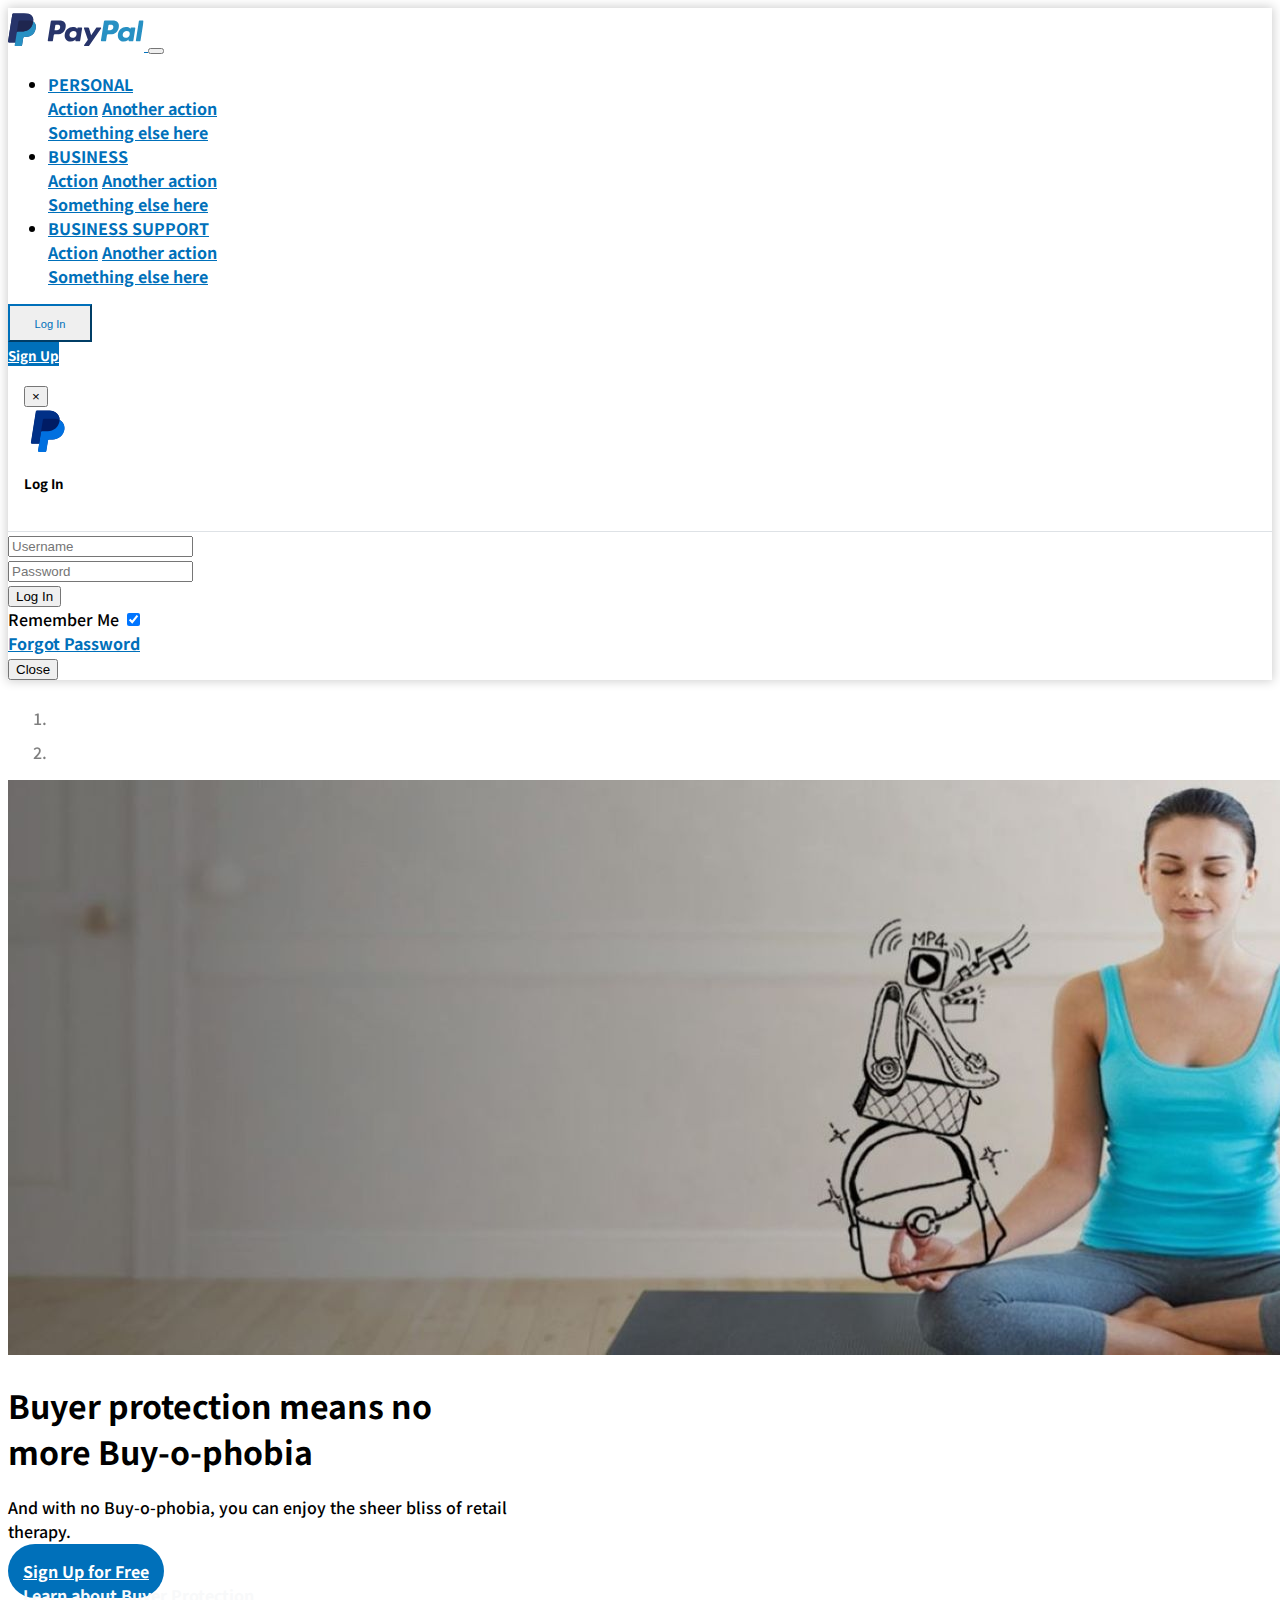
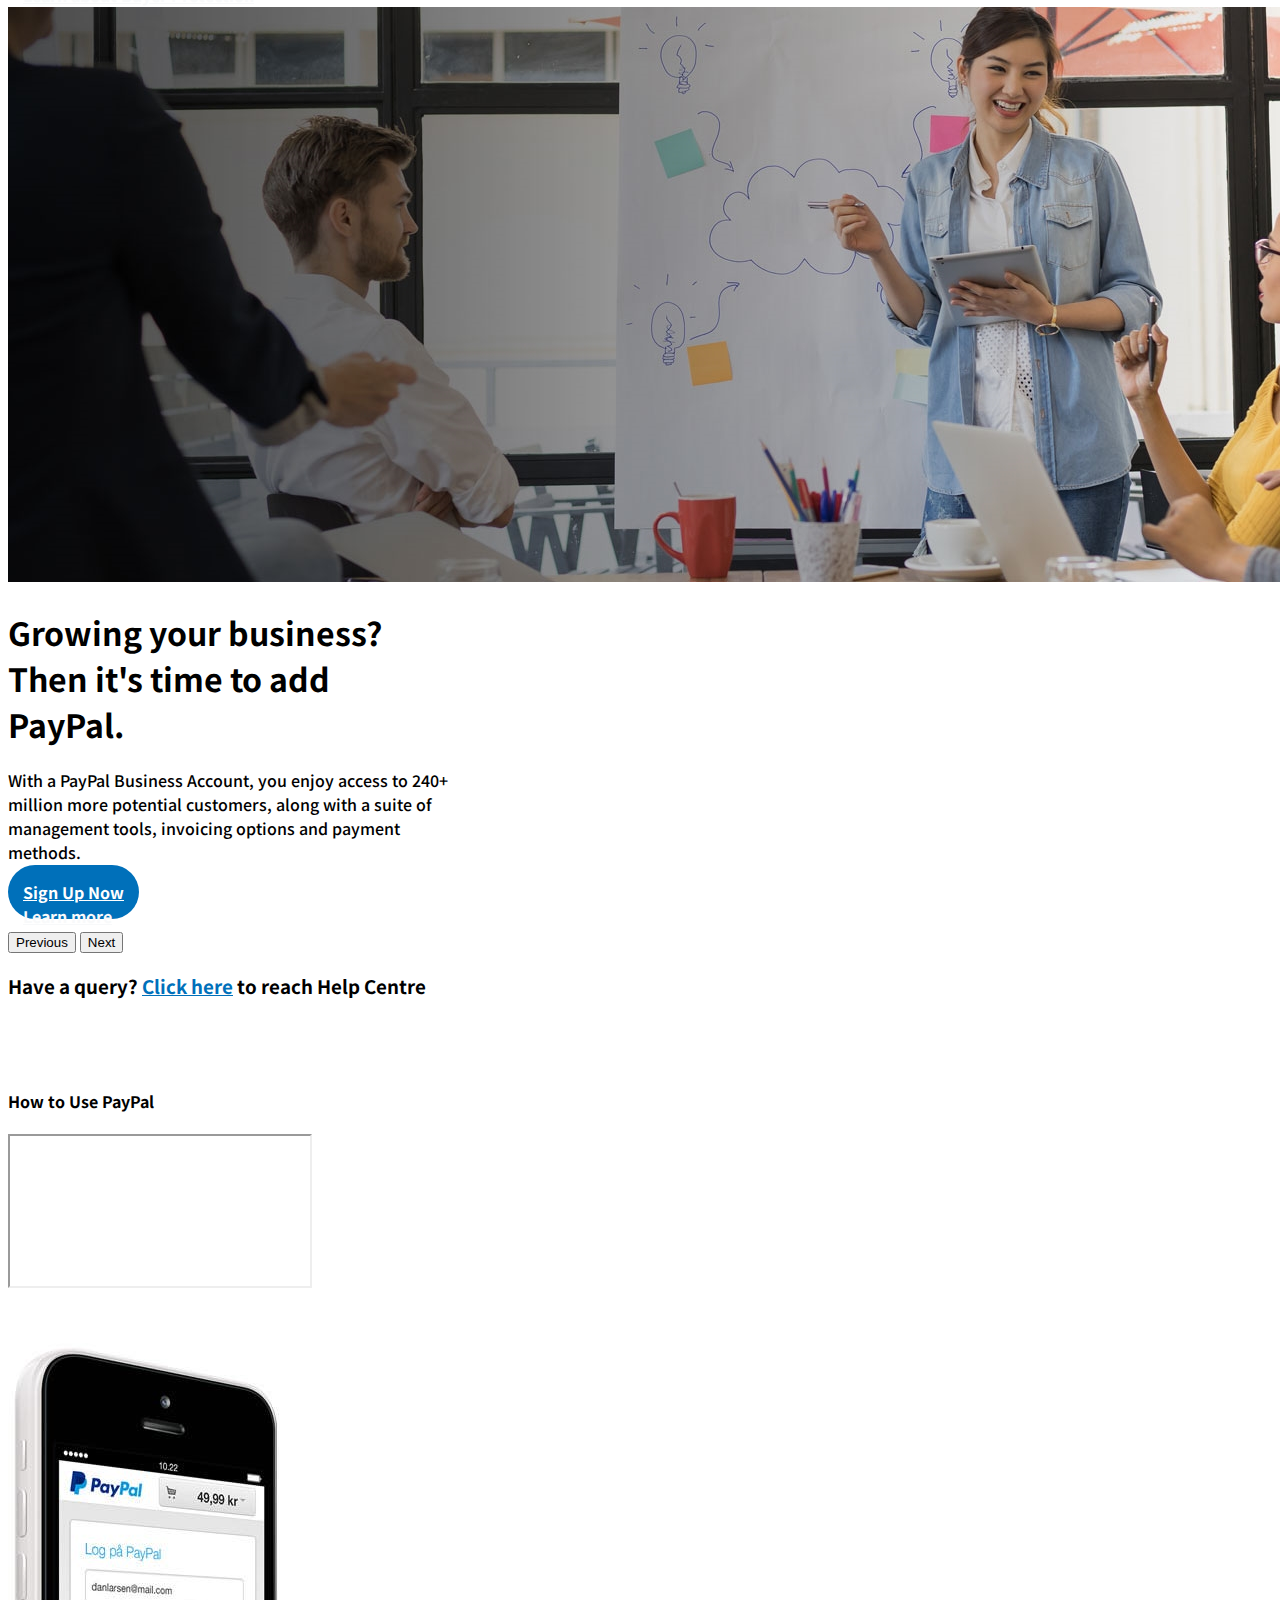
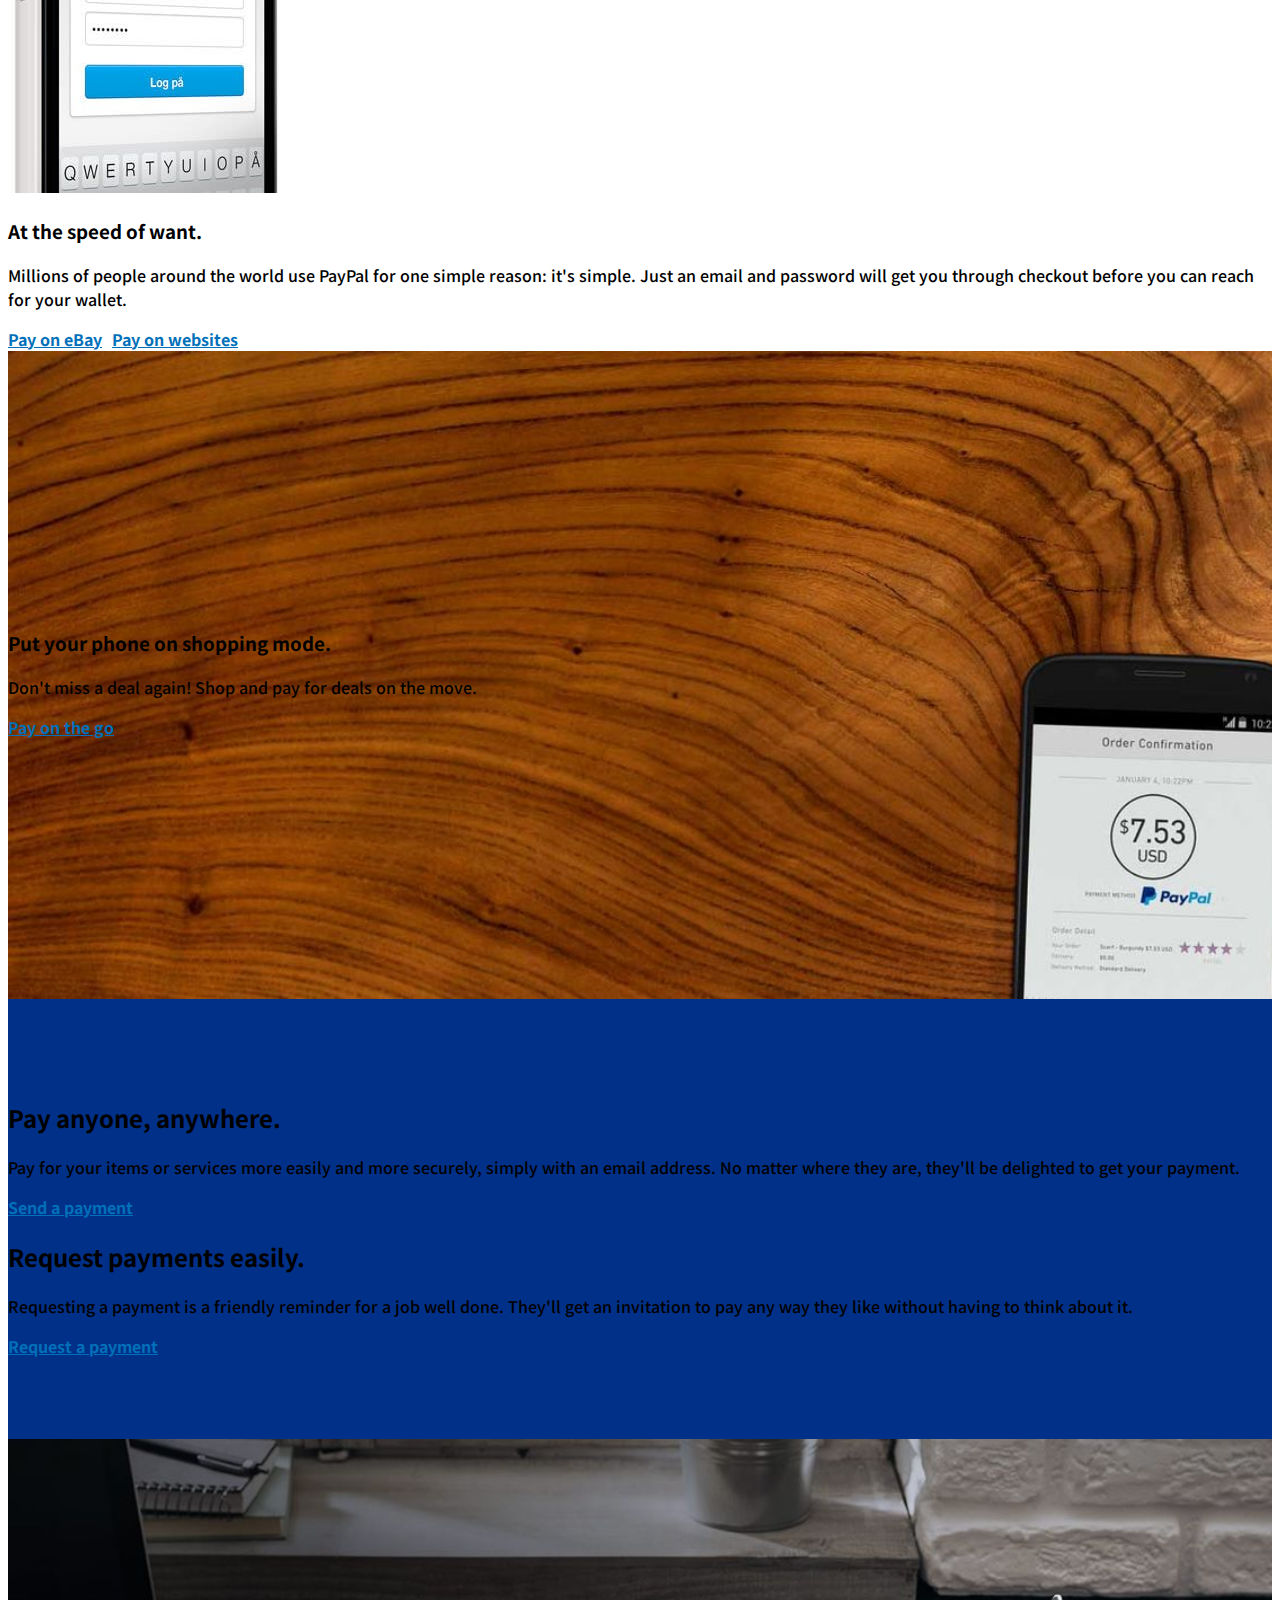
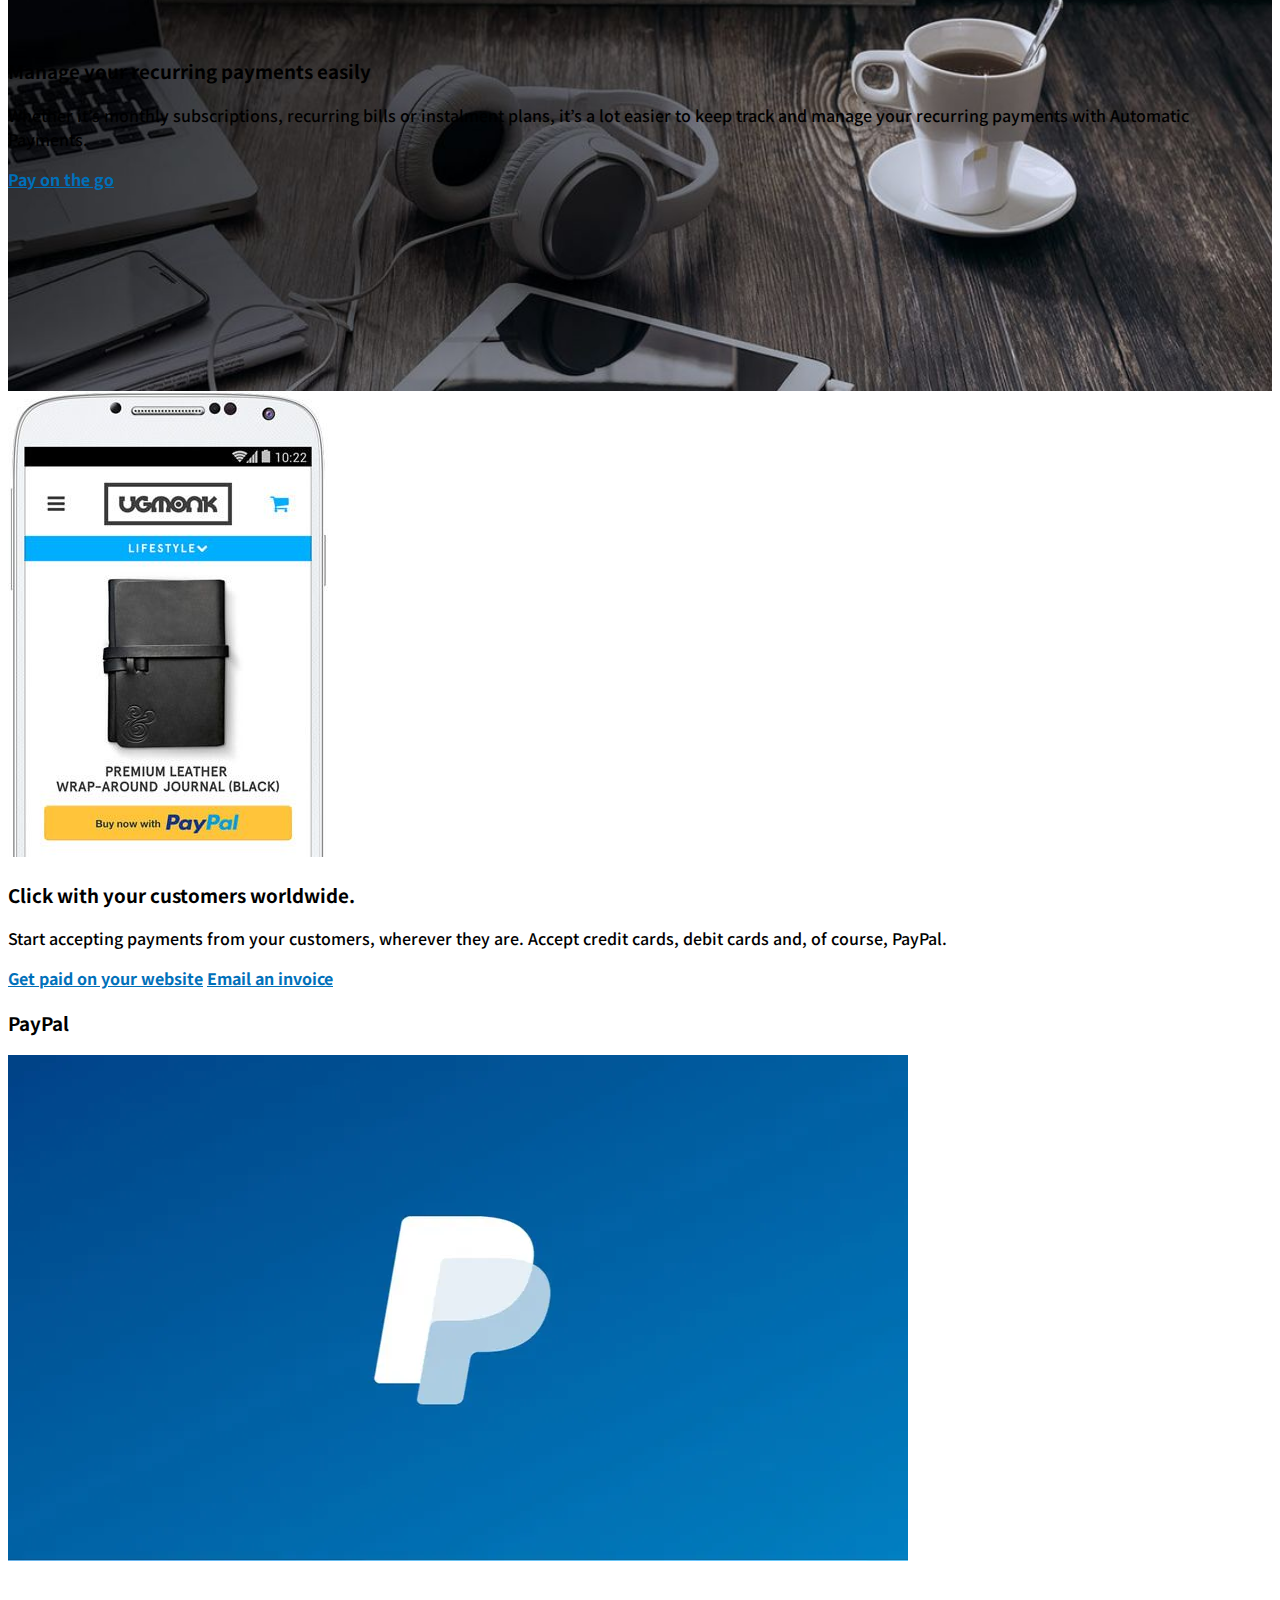
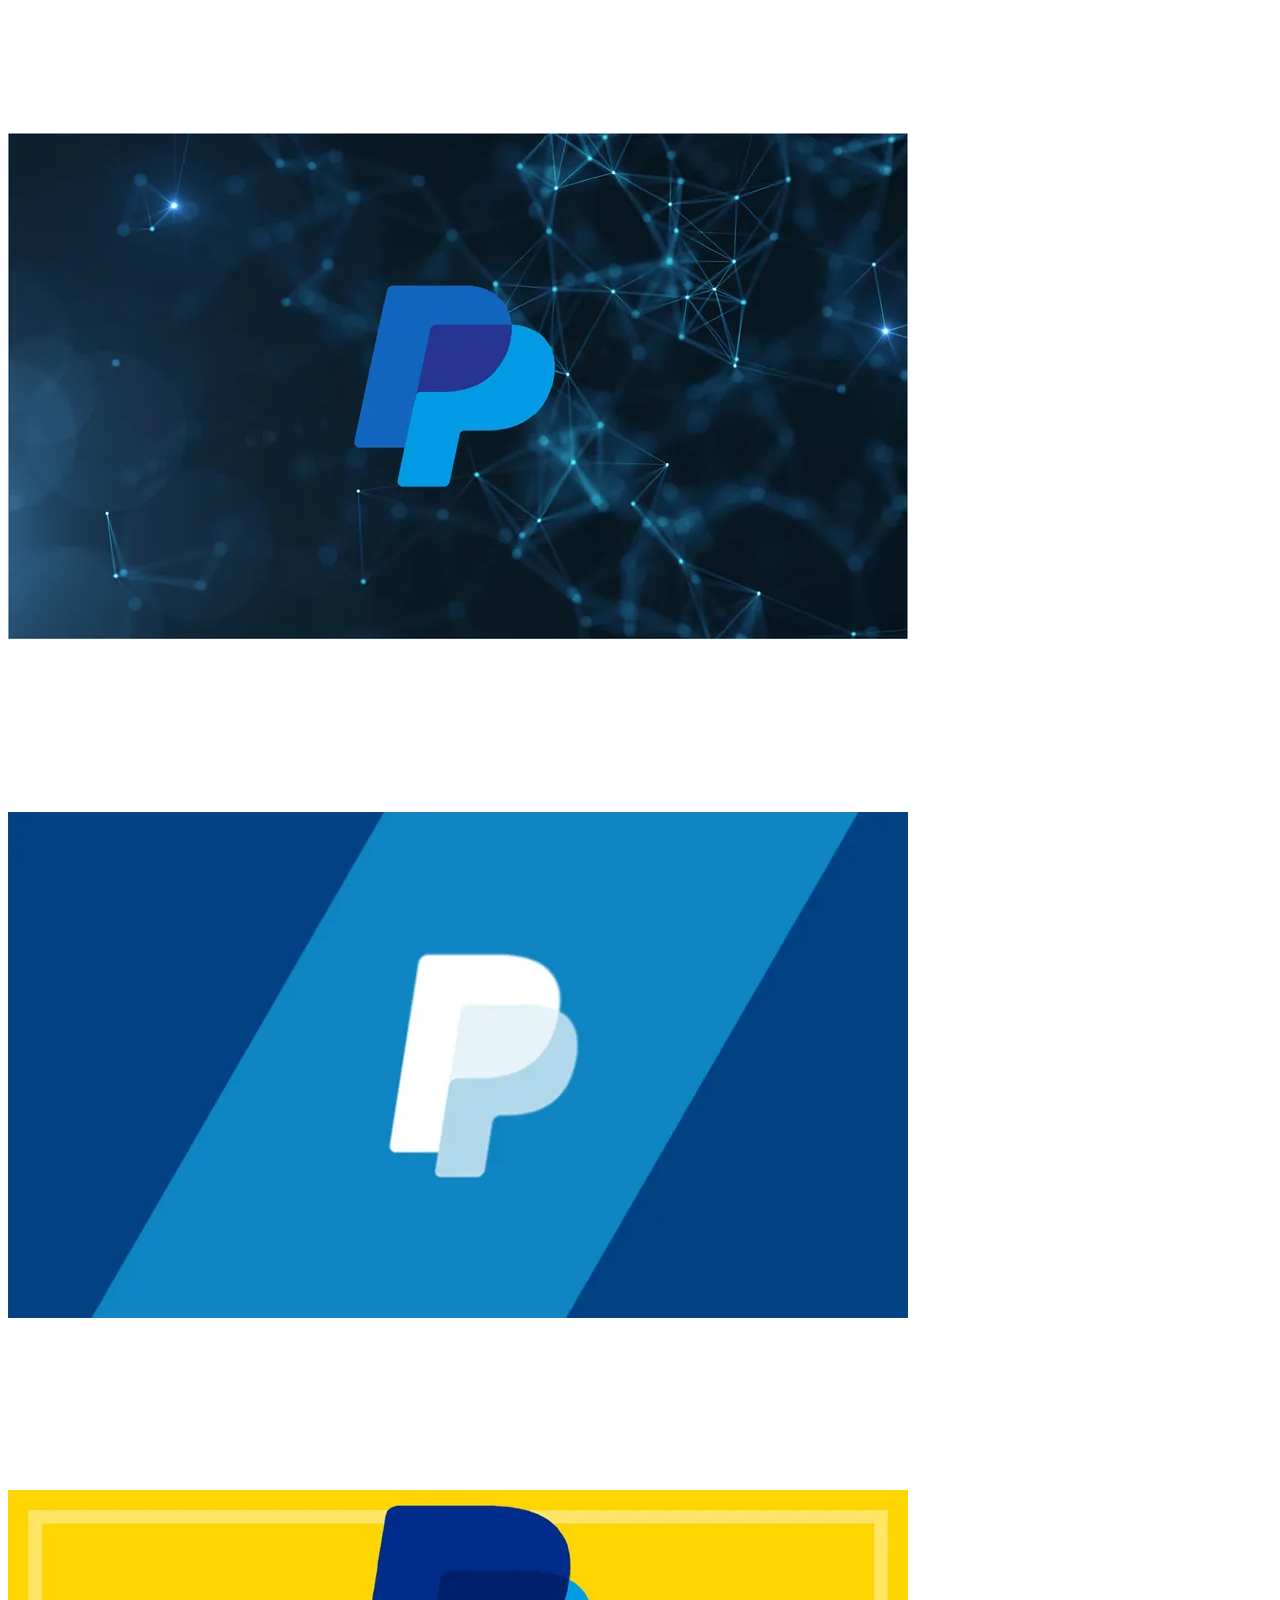
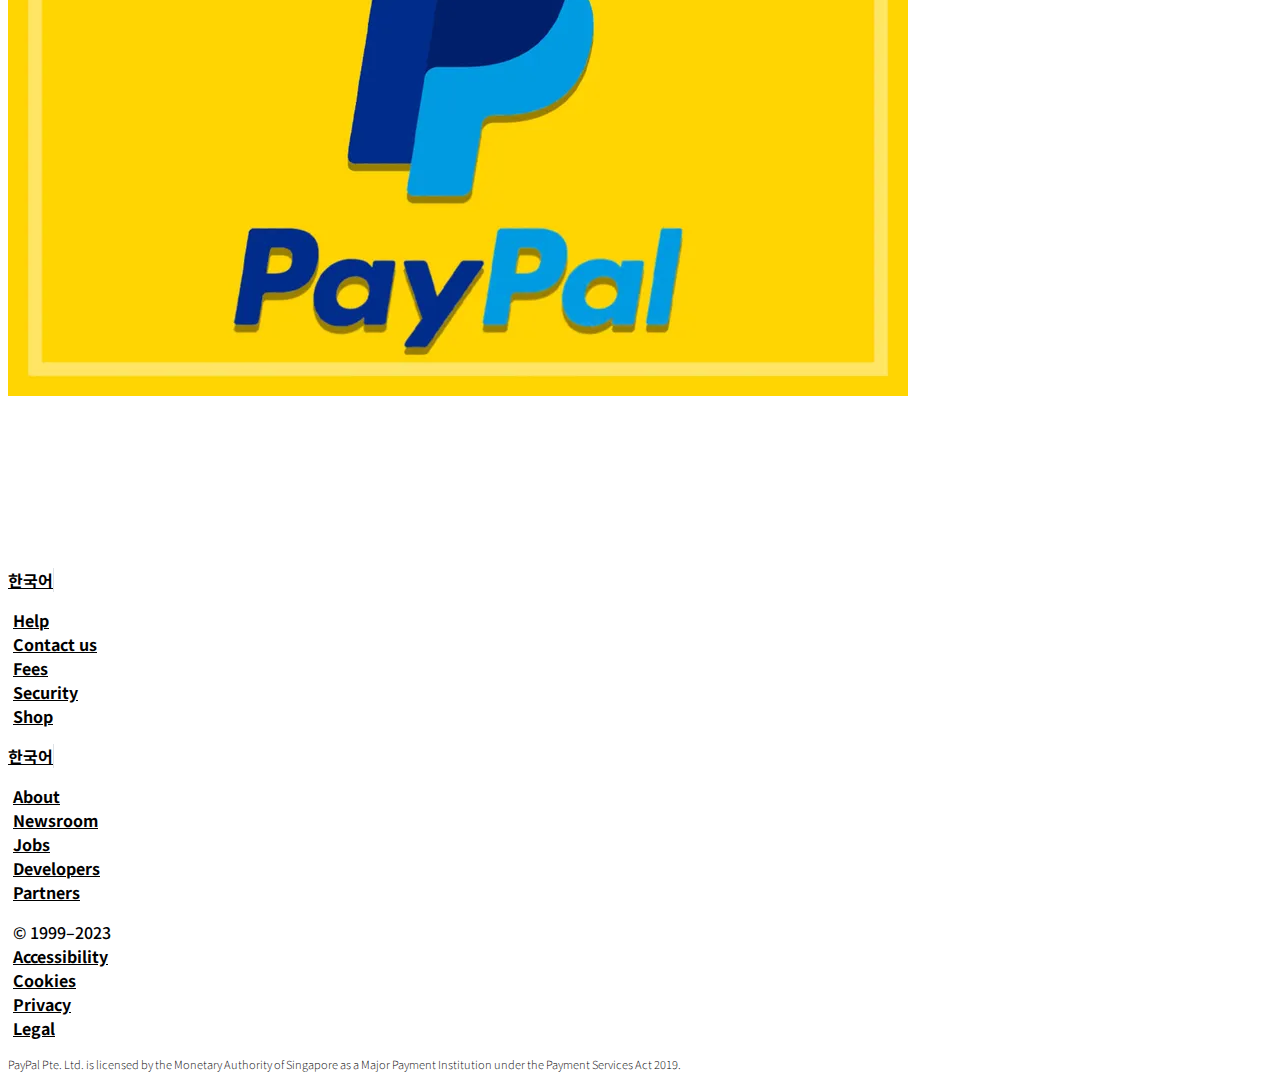
<file: index.html>
<!doctype html>
<html lang="en">

<head>
  <!-- Required meta tags -->
  <meta charset="utf-8">
  <meta name="viewport" content="width=device-width, initial-scale=1, shrink-to-fit=no">

  <!-- Bootstrap CSS -->
  <link rel="stylesheet" href="https://cdn.jsdelivr.net/npm/bootstrap@4.6.2/dist/css/bootstrap.min.css"
    integrity="sha384-xOolHFLEh07PJGoPkLv1IbcEPTNtaed2xpHsD9ESMhqIYd0nLMwNLD69Npy4HI+N" crossorigin="anonymous">
  <link href="https://fonts.googleapis.com/css2?family=Noto+Sans+KR:wght@100;200;300;400;500;600&display=swap"
    rel="stylesheet"> <!-- google font-->
  <link rel="stylesheet" href="style.css">
  <title>Send and receive payments easily with PayPal - PayPal</title>
  <link rel="icon" href="image/main_img/yp_favicon_x.ico">

  <style>
    body {
      font-family: 'Noto Sans KR', sans-serif;
      font-weight: 500;
      overflow-x: hidden;
    }

    #wrapper.container-fluid {
      position: relative;
      top: 0;
      left: 0;
    }

    .btn:focus,
    .btn.focus {
      outline: 0;
      box-shadow: 0 0 0 0.0rem rgba(0, 0, 0, 0);
    }

    #mainContents02 {
      background-image: url(image/main_img/contents_02.jpg);
      background-size: cover;
      /* padding: 260px 100px; */
      padding-top: 260px;
      padding-bottom: 260px;
    }

    @media (max-width: 767.98px) {
      #mainContents03 {
        padding: 200px 50px !important;
      }
    }

    #mainContents03 {
      background-image: url(image/main_img/contents_03.jpg);
      background-size: cover;
      padding: 200px 0px;
    }

    /* @media (min-width: 768px) {
      #mainContents03 {
      padding: 200px 300px;
      }
    } */

    /* #mainContents03::before {
				content: "test";
				display: block;
				width: 100%;
				height: 100%;
				background-color: black;
				position: relative;
				left:0;
				top: 0;
			} */
    .modal-header {
      display: -ms-flexbox;
      display: block !important;
      /* -ms-flex-align: start;
      align-items: flex-start;
      -ms-flex-pack: justify;
      justify-content: space-between; */
      padding: 1rem 1rem;
      border-bottom: 1px solid #dee2e6;
      border-top-left-radius: calc(0.3rem - 1px);
      border-top-right-radius: calc(0.3rem - 1px);
    }

    .carousel-indicators li {
      box-sizing: content-box;
      -ms-flex: 0 1 auto;
      flex: 0 1 auto;
      width: 14px;
      height: 14px;
      margin-right: 3px;
      margin-left: 3px;
      text-indent: -999px;
      cursor: pointer;
      background-color: #fff;
      background-clip: padding-box;
      border-top: 10px solid transparent;
      border-bottom: 10px solid transparent;
      border-radius: 50%;
      opacity: .5;
      transition: opacity 0.6s ease;
    }

    .bg-blue {
      background-color: #003087;
    }

    .btn-lightBlue {
      color: #fff;
      background-color: #0070ba;
      border-color: #0070ba;
    }

    .btn-lightBlue:hover {
      color: #fff;
      background-color: #005c9a;
      border-color: #005c9a;
    }

    .content_Link {
      margin: 0 6px 0 0;
    }

    #blueContents {
      padding: 9vh 0;
    }

    a {
      color: #0070ba;
      font-weight: 700;
    }

    .textCarousel .carousel-caption {
      top: 15%;
    }

    .textCarousel .btn {
      border-radius: 2rem !important;
    }

    .textCarousel {
      position: relative;
      width: 100%;
      height: 100%;
    }

    .btn-outline-light {
      color: #f8f9fa;
      border-color: #f8f9fa;
    }

    .btn-outline-light:hover {
      color: #f8f9fa;
      background-color: rgba(0, 0, 0, 0);
      border-color: #f8f9fa;
      text-decoration: underline;
    }

    .btn-outline-lightBlue {
      color: #0070ba;
      border-color: #0070ba;
    }

    .btn-outline-lightBlue:hover {
      color: #0070ba;
      background-color: rgba(0, 0, 0, 0);
      border-color: #0070ba;
      text-decoration: none;
    }

    .cs-w-35 {
      width: 35% !important;
    }

    .w-40 {
      width: 40% !important;
    }

    .btn-lg {
      width: 350px;
    }

    #mainCarousel a {
      font-size: 1em;
      padding: 15px;
      font-weight: bold;
    }

    #NavContainerFluid {
      box-shadow: 0 0 10px 1px #0003, 0 0 10px 1px #fff3;
    }

    /* #NavContainer {
        display: flex;
        justify-content: space-between;
      } */

    #logInBtn {
      width: 84px;
      height: 38px;
    }

    #modalLogo {
      width: auto;
      height: 45px;
      display: block;
    }

    .bg-halfOp {
      background: rgba(230, 245, 255, 0);
      color: rgba(43, 43, 43, 0);
      transition: all 0.5s linear 0.1s;
      cursor: pointer;
      /* 변신 : 성시속대 (속성 시간 속도 대기시간);  */
    }

    .bg-halfOp:hover {
      background: rgba(230, 245, 255, 0.724);
      color: rgba(43, 43, 43, 1);
    }

    .imgOverlay .btn {
      opacity: 0;
      transition: opacity 1s;
    }

    .imgOverlay .card {
      cursor: pointer;
      overflow: hidden;
    }

    .imgOverlay .bg-success {
      background-color: rgba(0, 0, 0, 0) !important;
      color: rgba(255, 255, 255, 0);
      transition: all 1s;
    }

    .imgOverlay .card:hover .bg-success {
      background-color: rgba(0, 0, 0, 0.5) !important;
      color: rgba(255, 255, 255, 1);
    }

    .imgOverlay .card:hover .btn {
      opacity: 1;
    }

    footer ul {
      list-style: none;
      padding-inline-start: 5px;
    }

    footer a {
      color: black;
    }

    footer a:hover {
      color: black;
    }

    .x_small {
      font-size: 70%;
    }
    
    footer .language .border-right {
      border-right: 0.1rem solid #dee2e6!important;
    }
    .flag-skr {
      background-image: url(https://www.paypalobjects.com/digitalassets/c/website/marketing/global/shared/global/country-worldwide/sprite_countries_flag5.png);
      background-repeat: no-repeat;
      background-position: 5px -3254px;
      
    }

    @media (min-width: 1700px) {
      .d-xxl-block {
        display:block !important;
      }
    }
    @media (min-width: 1700px) {
      .col-xxl-4 {
        -ms-flex: 0 0 33.333333%;
        flex: 0 0 33.333333%;
        max-width: 33.333333%;
        position: relative;
        width: 100%;
        padding-right: 15px;
        padding-left: 15px;
      }
    }

    @media (min-width: 1700px) {
      .offset-xxl-4 {
        margin-left: 33.333333%;
      }
    }
    
     
  </style>
</head>

<body>
  <div class="container-fluid px-0" id="wrapper">
    <div class="row mx-0 px-0" id="NavContainerFluid">
      <!-- navbar -->
      <div class="container" id="NavContainer">
        <div class="col-12 px-0">
          <nav class="navbar navbar-expand-lg navbar-light mx-0 px-0">
            <a class="navbar-brand" href="index.html">
              <svg xmlns="http://www.w3.org/2000/svg" xmlns:xlink="http://www.w3.org/1999/xlink" width="136px"
                height="43px" viewBox="0 0 246 60" version="1.1">
                <!-- Generator: Sketch 3.6 (26304) - http://www.bohemiancoding.com/sketch -->
                <title>pp_fc_hl</title>
                <desc>Created with Sketch.</desc>
                <defs>
                  <path id="path-1"
                    d="M0.0363636364,60 L245.244848,60 L245.244848,0.497575758 L0.0363636364,0.497575758 L0.0363636364,60 L0.0363636364,60 Z" />
                </defs>
                <g id="Page-1" stroke="none" stroke-width="1" fill="none" fill-rule="evenodd">
                  <g id="pp_fc_hl">
                    <g id="pp_h_rgb">
                      <path
                        d="M190.421818,26.4321212 C189.684848,31.2727273 185.987879,31.2727273 182.412121,31.2727273 L180.377576,31.2727273 L181.804848,22.2351515 C181.890909,21.6890909 182.361818,21.2866667 182.915152,21.2866667 L183.847879,21.2866667 C186.281212,21.2866667 188.580606,21.2866667 189.766061,22.6733333 C190.475152,23.5030303 190.689697,24.7327273 190.421818,26.4321212 L190.421818,26.4321212 Z M188.865455,13.8036364 L175.38,13.8036364 C174.458182,13.8036364 173.673333,14.4745455 173.529697,15.3854545 L168.07697,49.9630303 C167.969091,50.6448485 168.496364,51.2618182 169.187273,51.2618182 L176.106061,51.2618182 C176.751515,51.2618182 177.301212,50.7921212 177.401212,50.1545455 L178.947879,40.3521212 C179.091515,39.4412121 179.876364,38.770303 180.798182,38.770303 L185.065455,38.770303 C193.947879,38.770303 199.073939,34.4715152 200.413939,25.9521212 C201.01697,22.2260606 200.438182,19.2981818 198.693333,17.2484848 C196.775758,14.9951515 193.37697,13.8036364 188.865455,13.8036364 L188.865455,13.8036364 Z"
                        id="Fill-1" fill="#2790C3" />
                      <path
                        d="M94.2418182,26.4321212 C93.5048485,31.2727273 89.8078788,31.2727273 86.2327273,31.2727273 L84.1981818,31.2727273 L85.6248485,22.2351515 C85.7115152,21.6890909 86.1824242,21.2866667 86.7351515,21.2866667 L87.6678788,21.2866667 C90.1018182,21.2866667 92.4012121,21.2866667 93.5860606,22.6733333 C94.2957576,23.5030303 94.510303,24.7327273 94.2418182,26.4321212 L94.2418182,26.4321212 Z M92.6860606,13.8036364 L79.2006061,13.8036364 C78.2787879,13.8036364 77.4939394,14.4745455 77.350303,15.3854545 L71.8969697,49.9630303 C71.789697,50.6448485 72.3169697,51.2618182 73.0072727,51.2618182 L79.4460606,51.2618182 C80.3678788,51.2618182 81.1533333,50.5909091 81.2969697,49.6806061 L82.7684848,40.3521212 C82.9115152,39.4412121 83.6969697,38.770303 84.6187879,38.770303 L88.8860606,38.770303 C97.7678788,38.770303 102.894545,34.4715152 104.234545,25.9521212 C104.837576,22.2260606 104.258788,19.2981818 102.513939,17.2484848 C100.595758,14.9951515 97.1969697,13.8036364 92.6860606,13.8036364 L92.6860606,13.8036364 Z"
                        id="Fill-2" fill="#27346A" />
                      <path
                        d="M123.992121,38.8454545 C123.368485,42.5351515 120.439394,45.0121212 116.703636,45.0121212 C114.830909,45.0121212 113.331515,44.409697 112.367879,43.2690909 C111.412727,42.1381818 111.053333,40.5272727 111.355758,38.7333333 C111.937576,35.0769697 114.913333,32.52 118.592121,32.52 C120.426061,32.52 121.914545,33.1284848 122.897576,34.2793939 C123.886667,35.4387879 124.275152,37.0606061 123.992121,38.8454545 L123.992121,38.8454545 Z M132.990909,26.2775758 L126.533939,26.2775758 C125.980606,26.2775758 125.509697,26.6793939 125.423636,27.2266667 L125.139394,29.0321212 L124.687879,28.3775758 C123.289697,26.3478788 120.173333,25.669697 117.061212,25.669697 C109.927273,25.669697 103.833333,31.0757576 102.647273,38.6581818 C102.029697,42.4406061 102.906061,46.0551515 105.050909,48.5781818 C107.021212,50.8963636 109.833333,51.8612121 113.183636,51.8612121 C118.933939,51.8612121 122.12303,48.1672727 122.12303,48.1672727 L121.834545,49.9618182 C121.726667,50.6442424 122.253939,51.2618182 122.944848,51.2618182 L128.76,51.2618182 C129.681818,51.2618182 130.466667,50.5915152 130.610303,49.6806061 L134.101212,27.5763636 C134.209091,26.8939394 133.681818,26.2775758 132.990909,26.2775758 L132.990909,26.2775758 Z"
                        id="Fill-3" fill="#27346A" />
                      <path
                        d="M220.171515,38.8454545 C219.547879,42.5351515 216.619394,45.0121212 212.883636,45.0121212 C211.010303,45.0121212 209.511515,44.409697 208.547273,43.2690909 C207.592121,42.1381818 207.232727,40.5272727 207.535758,38.7333333 C208.11697,35.0769697 211.092727,32.52 214.772121,32.52 C216.605455,32.52 218.094545,33.1284848 219.07697,34.2793939 C220.066061,35.4387879 220.454545,37.0606061 220.171515,38.8454545 L220.171515,38.8454545 Z M229.170303,26.2775758 L222.713333,26.2775758 C222.16,26.2775758 221.689091,26.6793939 221.60303,27.2266667 L221.318788,29.0321212 L220.867879,28.3775758 C219.469091,26.3478788 216.352727,25.669697 213.240606,25.669697 C206.107273,25.669697 200.012727,31.0757576 198.826667,38.6581818 C198.209697,42.4406061 199.086061,46.0551515 201.230303,48.5781818 C203.201212,50.8963636 206.012727,51.8612121 209.36303,51.8612121 C215.113333,51.8612121 218.302424,48.1672727 218.302424,48.1672727 L218.014545,49.9618182 C217.906061,50.6442424 218.433333,51.2618182 219.124848,51.2618182 L224.939394,51.2618182 C225.861212,51.2618182 226.646061,50.5915152 226.790303,49.6806061 L230.280606,27.5763636 C230.388485,26.8939394 229.861212,26.2775758 229.170303,26.2775758 L229.170303,26.2775758 Z"
                        id="Fill-4" fill="#2790C3" />
                      <g id="Group-10">
                        <mask id="mask-2" fill="white">
                          <use xlink:href="#path-1" />
                        </mask>
                        <g id="Clip-6" />
                        <path
                          d="M167.381818,26.2775758 L160.891515,26.2775758 C160.270909,26.2775758 159.690303,26.5854545 159.341818,27.0987879 L150.389091,40.2848485 L146.594545,27.6139394 C146.357576,26.8212121 145.627879,26.2775758 144.8,26.2775758 L138.42,26.2775758 C137.649697,26.2775758 137.107273,27.0351515 137.355758,27.7642424 L144.502424,48.7412121 L137.780606,58.2260606 C137.252727,58.970303 137.785455,60 138.697576,60 L145.181818,60 C145.796364,60 146.371515,59.6987879 146.721818,59.1933333 L168.306061,28.0424242 C168.822424,27.2969697 168.289091,26.2775758 167.381818,26.2775758"
                          id="Fill-5" fill="#27346A" mask="url(#mask-2)" />
                        <path
                          d="M236.781212,14.7533333 L231.246667,49.9630303 C231.139394,50.6454545 231.666667,51.2618182 232.35697,51.2618182 L237.923636,51.2618182 C238.845455,51.2618182 239.630303,50.5909091 239.773939,49.6806061 L245.230909,15.1030303 C245.338788,14.4206061 244.811515,13.8036364 244.120606,13.8036364 L237.891515,13.8036364 C237.338182,13.8036364 236.867273,14.2066667 236.781212,14.7533333"
                          id="Fill-7" fill="#2790C3" mask="url(#mask-2)" />
                        <path
                          d="M25.5466667,57.5484848 L27.3593939,46.0539394 L27.4763636,45.4169697 C27.5636364,44.8630303 27.8472727,44.3563636 28.2745455,43.9915152 C28.7018182,43.6266667 29.2466667,43.4254545 29.8084848,43.4254545 L31.2478788,43.4254545 C33.6472727,43.4254545 35.8515152,43.1690909 37.8,42.6636364 C39.8787879,42.1248485 41.7278788,41.2854545 43.2951515,40.1709091 C44.9569697,38.9890909 46.3527273,37.4612121 47.4442424,35.6309091 C48.5957576,33.7 49.4412121,31.3751515 49.9575758,28.7218182 C50.4139394,26.3787879 50.4993939,24.2812121 50.2127273,22.4866667 C49.9090909,20.5909091 49.1787879,18.9733333 48.0424242,17.6775758 C47.3533333,16.8927273 46.4715152,16.2127273 45.4218182,15.6563636 L45.3969697,15.6430303 L45.3963636,15.6127273 C45.7630303,13.2739394 45.7490909,11.3230303 45.3545455,9.64363636 C44.9581818,7.96060606 44.1557576,6.44606061 42.8993939,5.01454545 C40.2963636,2.04848485 35.5618182,0.544242424 28.8278788,0.544242424 L10.3339394,0.544242424 C9.71575758,0.544242424 9.11575758,0.765454545 8.64545455,1.16727273 C8.17515152,1.56909091 7.86363636,2.12727273 7.76666667,2.73818182 L0.0660606061,51.570303 C-0.00424242424,52.0157576 0.123636364,52.4684848 0.416969697,52.810303 C0.71030303,53.1539394 1.1369697,53.3509091 1.58787879,53.3509091 L13.0612121,53.3509091 L13.0509091,53.4054545 L12.2630303,58.4018182 C12.2024242,58.790303 12.3139394,59.1842424 12.5690909,59.4824242 C12.8242424,59.7812121 13.1957576,59.9533333 13.5884848,59.9533333 L23.2115152,59.9533333 C23.7515152,59.9533333 24.2745455,59.76 24.6848485,59.4090909 C25.0951515,59.0581818 25.3678788,58.5715152 25.4521212,58.0387879 L25.5466667,57.5484848"
                          id="Fill-8" fill="#27346A" mask="url(#mask-2)" />
                        <path
                          d="M18.9539394,15.6763636 C19.0757576,14.9024242 19.5721212,14.2690909 20.2406061,13.9484848 C20.5448485,13.8030303 20.8842424,13.7218182 21.24,13.7218182 L35.7363636,13.7218182 C37.4539394,13.7218182 39.0551515,13.8345455 40.5193939,14.070303 C40.9375758,14.1375758 41.3442424,14.2151515 41.74,14.3030303 C42.1357576,14.3909091 42.5193939,14.4884848 42.8909091,14.5975758 C43.0769697,14.6515152 43.2593939,14.7084848 43.4393939,14.7684848 C44.1581818,15.0072727 44.8272727,15.2884848 45.4430303,15.6145455 C46.1690909,10.9860606 45.4381818,7.83636364 42.9345455,4.98363636 C40.1781818,1.8430303 35.1987879,0.497575758 28.8278788,0.497575758 L10.3339394,0.497575758 C9.03212121,0.497575758 7.92363636,1.44484848 7.72060606,2.73090909 L0.02,51.5630303 C-0.132121212,52.5266667 0.612727273,53.3975758 1.58787879,53.3975758 L13.0048485,53.3975758 L18.9539394,15.6763636"
                          id="Fill-9" fill="#27346A" mask="url(#mask-2)" />
                      </g>
                      <path
                        d="M45.4430303,15.6145455 L45.4430303,15.6145455 C45.3878788,15.9678788 45.3266667,16.3272727 45.2539394,16.6975758 C42.8157576,29.2193939 34.4715152,33.5484848 23.8145455,33.5484848 L18.3878788,33.5484848 C17.0860606,33.5484848 15.9866667,34.4963636 15.7836364,35.7824242 L12.2169697,58.3951515 C12.0842424,59.2375758 12.7357576,60 13.5884848,60 L23.2121212,60 C24.3509091,60 25.3206061,59.1715152 25.4981818,58.0460606 L25.5927273,57.5569697 L27.4054545,46.0612121 L27.5224242,45.4260606 C27.7,44.3006061 28.669697,43.4721212 29.8084848,43.4721212 L31.2478788,43.4721212 C40.5709091,43.4721212 47.8709091,39.6842424 50.0042424,28.730303 C50.8951515,24.1533333 50.4345455,20.3327273 48.0775758,17.6466667 C47.3648485,16.8345455 46.4775758,16.1624242 45.4430303,15.6145455"
                        id="Fill-11" fill="#2790C3" />
                      <path
                        d="M42.8909091,14.5975758 C42.5193939,14.4884848 42.1357576,14.3909091 41.74,14.3030303 C41.3442424,14.2151515 40.9375758,14.1375758 40.5193939,14.070303 C39.0551515,13.8345455 37.4539394,13.7218182 35.7363636,13.7218182 L21.24,13.7218182 C20.8842424,13.7218182 20.5448485,13.8030303 20.2406061,13.9484848 C19.5721212,14.2690909 19.0757576,14.9024242 18.9539394,15.6763636 L15.8727273,35.2121212 L15.7836364,35.7824242 C15.9866667,34.4963636 17.0860606,33.5484848 18.3878788,33.5484848 L23.8145455,33.5484848 C34.4715152,33.5484848 42.8157576,29.2193939 45.2539394,16.6975758 C45.3266667,16.3272727 45.3878788,15.9678788 45.4430303,15.6145455 C44.8272727,15.2884848 44.1581818,15.0072727 43.4393939,14.7684848 C43.2593939,14.7084848 43.0769697,14.6515152 42.8909091,14.5975758"
                        id="Fill-12" fill="#1F264F" />
                    </g>
                  </g>
                </g>
              </svg>
            </a>
            <button class="navbar-toggler" type="button" data-toggle="collapse" data-target="#navbarNav"
              aria-controls="navbarNav" aria-expanded="false" aria-label="Toggle navigation">
              <span class="navbar-toggler-icon"></span>
            </button>
            <div class="collapse navbar-collapse" id="navbarNav">
              <ul class="navbar-nav mx-auto">
                <li class="nav-item dropdown">
                  <a class="nav-link dropdown-toggle text-dark" href="#" role="button" data-toggle="dropdown"
                    aria-expanded="false">
                    PERSONAL
                  </a>
                  <div class="dropdown-menu">
                    <a class="dropdown-item disabled" href="#">Action</a>
                    <a class="dropdown-item disabled" href="#">Another action</a>
                    <div class="dropdown-divider"></div>
                    <a class="dropdown-item disabled" href="#">Something else here</a>
                  </div>
                </li>
                <li class="nav-item dropdown">
                  <a class="nav-link dropdown-toggle text-dark" href="#" role="button" data-toggle="dropdown"
                    aria-expanded="false">
                    BUSINESS
                  </a>
                  <div class="dropdown-menu">
                    <a class="dropdown-item disabled" href="#">Action</a>
                    <a class="dropdown-item disabled" href="#">Another action</a>
                    <div class="dropdown-divider"></div>
                    <a class="dropdown-item disabled" href="#">Something else here</a>
                  </div>
                </li>
                <li class="nav-item dropdown">
                  <a class="nav-link dropdown-toggle text-dark" href="#" role="button" data-toggle="dropdown"
                    aria-expanded="false">
                    BUSINESS SUPPORT
                  </a>
                  <div class="dropdown-menu">
                    <a class="dropdown-item disabled" href="#">Action</a>
                    <a class="dropdown-item disabled" href="#">Another action</a>
                    <div class="dropdown-divider"></div>
                    <a class="dropdown-item disabled" href="#">Something else here</a>
                  </div>
                </li>
                <!-- <a href="https://www.paypal.com/signin?locale.x=en_KR">Log In</a>
              <a href="https://www.paypal.com/kr/webapps/mpp/account-selection?locale.x=en_KR">Sign Up</a> -->
              </ul>
              <form class="form-inline my-2 my-lg-0">
                <button type="button" class="btn btn-outline-lightBlue rounded-pill" id="logInBtn" data-toggle="modal"
                  data-target="#logInModal">
                  <small>Log In</small>
                </button>
              </form>
              <form class="form-inline my-2 my-lg-0">
                <a type="button" class="btn btn-lightBlue rounded-pill ml-lg-2" href="creatAcc.html">
                  <small>Sign Up</small>
                </a>
              </form>
            </div> <!-- navbar-collapse -->
          </nav>
        </div> <!-- col-12 -->
        <!-- Log In Modal -->
        <div class="modal fade" id="logInModal" tabindex="-1" aria-labelledby="exampleModalLabel" aria-hidden="true">
          <div class="modal-dialog">
            <div class="modal-content">
              <div class="modal-header">
                <button type="button" class="close" data-dismiss="modal" aria-label="Close">
                  <span aria-hidden="true">&times;</span>
                </button>
                <img src="image/main_img/paypal-mark-color.svg" class="img-fluid mx-auto d-block pl-5" id="modalLogo"
                  alt="paypal-mark-color">
                <div class="w-100"></div>
                <h5 class="modal-title d-flex justify-content-center mt-2" id="exampleModalLabel">Log In</h5>

              </div>
              <div class="modal-body">
                <form action="#" class="login-form">
                  <div class="form-group">
                    <input type="text" class="form-control rounded-left" placeholder="Username" required>
                  </div>
                  <div class="form-group d-flex">
                    <input type="password" class="form-control rounded-left" placeholder="Password" required>
                  </div>
                  <div class="form-group">
                    <button type="submit" class="form-control btn btn-primary rounded submit px-3">Log In</button>
                  </div>
                  <div class="form-group d-md-flex">
                    <div class="w-50">
                      <label class="checkbox-wrap checkbox-primary">Remember Me
                        <input type="checkbox" checked>
                        <span class="checkmark"></span>
                      </label>
                    </div>
                    <div class="w-50 text-md-right">
                      <a href="#">Forgot Password</a>
                    </div>
                  </div>
                </form>
              </div>
              <div class="modal-footer">
                <button type="button" class="btn btn-secondary" data-dismiss="modal">Close</button>
              </div>
            </div> <!-- modal-content -->
          </div> <!-- modal-dialog -->
        </div> <!-- modal fade-->
      </div> <!-- container-->

    </div> <!-- row -->
    <div class="row">
      <div class="col-12 px-0">
        <!-- carousel -->

        <div id="carouselExampleCaptions" class="textCarousel carousel slide mt-5" data-ride="carousel">
          <ol class="carousel-indicators">
            <li data-target="#carouselExampleCaptions" data-slide-to="0" class="active"></li>
            <li data-target="#carouselExampleCaptions" data-slide-to="1"></li>
          </ol>
          <div class="carousel-inner" id="mainCarousel">
            <div class="carousel-item active">
              <img src="image/main_img/carousel_01.jpg" class="d-block w-100" alt="carousel_01">
              <div class="carousel-caption w-40 d-none d-md-block text-left">
                <h1 class="font-italic text-uppercase">Buyer protection means no more Buy-o-phobia</h1>
                <p>And with no Buy-o-phobia, you can enjoy the sheer bliss of retail therapy.</p>
                <a href="creatAcc.html" class="btn btn-lightBlue btn-lg my-2 mt-5">Sign Up for Free</a>
                <div class="w-100"></div>
                <a href="protection.html" class="btn btn-outline-light btn-lg my-2">Learn about Buyer Protection</a>
              </div>
            </div>
            <div class="carousel-item">
              <img src="image/main_img/carousel_02.jpg" class="d-block w-100" alt="carousel_02">
              <div class="carousel-caption cs-w-35 d-none d-md-block text-left">
                <h1 class="font-italic text-uppercase">Growing your business? Then it's time to add PayPal.</h1>
                <p>With a PayPal Business Account, you enjoy access to 240+ million more potential customers, along with
                  a suite of management tools, invoicing options and payment methods.</p>
                <a href="creatAcc.html" class="btn btn-lightBlue btn-lg my-2 mt-5">Sign Up Now</a>
                <div class="w-100"></div>
                <a href="#" class="btn btn-outline-light btn-lg my-2">Learn more</a>
              </div>
            </div>
          </div>
          <button class="carousel-control-prev" type="button" data-target="#carouselExampleCaptions" data-slide="prev">
            <span class="carousel-control-prev-icon" aria-hidden="true"></span>
            <span class="sr-only">Previous</span>
          </button>
          <button class="carousel-control-next" type="button" data-target="#carouselExampleCaptions" data-slide="next">
            <span class="carousel-control-next-icon" aria-hidden="true"></span>
            <span class="sr-only">Next</span>
          </button>
        </div>
      </div> <!-- col-12 -->
    </div> <!-- row -->
    <div class="container my-5 ">
      <div class="row mt-5">
        <h3 class="w-100 text-center">Have a query? <a href="https://www.paypal.com/kr/cshelp/personal">Click here</a>
          to reach Help Centre</h3>
      </div> <!-- row -->
    </div> <!-- container -->
    <div class="container-fluid text-center px-0 border-top">
      <div class="row bg-light" style=" padding: 50px 0;">
        <div class="col-10 offset-1 col-xxl-4 offset-xxl-4 my-auto">
          <h4 class="mb-5">How to Use PayPal</h4>
          <!-- 동영상 컨텐츠-->
          <div class="embed-responsive embed-responsive-16by9">
            <iframe class="embed-responsive-item"
              src="https://www.youtube.com/embed/e2h_ZeSxZ2U?autoplay=1&mute=1&loop=1&playlist=e2h_ZeSxZ2U"></iframe>
          </div>
        </div> <!-- col -->
      </div> <!-- row -->
    </div> <!-- container-fluid -->
    <div class="container px-4 pt-5">
      <div class="row">
        <div class="col-12 col-md-6 pt-5">
          <img src="image/main_img/contents_01.jpg " alt="">
        </div>
        <div class="col-12 col-md-6 py-5">
          <h3>At the speed of want.</h3>
          <p class="small font-weight-normal">Millions of people around the world use PayPal for one simple reason: it's
            simple. Just an email and password will get you through checkout before you can reach for your wallet.</p>

          <a href="https://www.paypal.com/kr/webapps/mpp/pay-on-ebay?locale.x=en_KR" class="content_Link">Pay on
            eBay</a>
          <a href="https://www.paypal.com/kr/webapps/mpp/pay-online?locale.x=en_KR" class="content_Link pl-1">Pay on
            websites</a>
        </div>
      </div> <!-- row -->
    </div> <!-- container -->
    <div class="container-fluid" id="mainContents02">
      <div class="container">
        <div class="row">
          <div class="col">
            <h3 class="text-white">Put your phone on shopping mode.</h3>
            <p class="small font-weight-bold text-white">Don't miss a deal again! Shop and pay for deals on the move.
            </p>
            <a href="https://www.paypal.com/kr/webapps/mpp/pay-with-app?locale.x=en_KR" class="text-white pt-1">Pay on
              the go</a>
          </div> <!-- col -->
          <div class="col-xl"></div>
        </div> <!-- row -->
      </div> <!-- container -->
    </div> <!-- container-fluid -->
    <div class="container-fluid bg-blue w-100" id="blueContents">
      <div class="container">
        <div class="row row-cols-md-2">
          <div class="col text-white">
            <h2 class="font-weight-light d-flex align-items-center">Pay anyone, anywhere.</h2>
            <p class="small font-weight-normal d-flex align-items-center">Pay for your items or services more easily and
              more securely, simply with an email address. No matter where they are, they'll be delighted to get your
              payment.</p>
            <a href="https://www.paypal.com/kr/webapps/mpp/send-payments-online?locale.x=en_KR"
              class="text-white align-items-center">Send a payment</a>
          </div>
          <div class="col text-white">
            <h2 class="font-weight-light d-flex align-items-center">Request payments easily.</h2>
            <p class="small font-weight-normal d-flex align-items-center">Requesting a payment is a friendly reminder
              for a job well done. They'll get an invitation to pay any way they like without having to think about it.
            </p>
            <a href="https://www.paypal.com/kr/webapps/mpp/send-payments-online?locale.x=en_KR"
              class="text-white align-items-center">Request a payment</a>
          </div>
        </div> <!-- row -->
      </div> <!-- container -->
    </div> <!-- container-fluid -->
    <div class="container-fluid" id="mainContents03">
      <div class="container">
        <div class="row">
          <div class="col">
            <h3 class="text-white">Manage your recurring payments easily</h3>
            <p class="small font-weight-bold text-white">Whether it’s monthly subscriptions, recurring bills or
              instalment plans, it’s a lot easier to keep track and manage your recurring payments with Automatic
              Payments.</p>
            <a href="https://www.paypal.com/kr/webapps/mpp/automatic-payments?locale.x=en_KR"
              class="text-white pt-1">Pay on
              the go</a>
          </div> <!-- col -->
          <div class="col-xl"></div>
        </div>
      </div> <!-- container -->
    </div> <!-- container-fluid -->
    <div class="container px-4 pt-5">
      <div class="row">
        <div class="col-12 col-md-6 pt-5">
          <img src="image/main_img/contents_04.jpg " alt="">
        </div>
        <div class="col-12 col-md-6 py-5">
          <h3>Click with your customers worldwide.</h3>
          <p class="small font-weight-normal">Start accepting payments from your customers, wherever they are. Accept
            credit cards, debit cards and, of course, PayPal.</p>

          <a href="https://www.paypal.com/kr/webapps/mpp/pay-on-ebay?locale.x=en_KR">Get paid on your website</a> <a
            href="https://www.paypal.com/kr/webapps/mpp/pay-online?locale.x=en_KR" class="pl-3">Email an invoice</a>
        </div>
      </div> <!-- row -->
    </div> <!-- container -->
    <div class="container-fluid border-top">
      <div class="row pb-5 bg-light imgOverlay">
        <h3 class="w-100 text-center font-weight-bold my-5">PayPal</h3>
        <div class="col-6 col-md-3">
          <div class="card bg-dark text-white">
            <img src="image/main_img/card_01.png" class="card-img" alt="card_01">
            <div class="card-img-overlay bg-halfOp bg-success">
              <h5 class="card-title">Take control of your money</h5>
              <p class="card-text d-none d-xxl-block">Join millions of people who use PayPal every day.</p>
              <p class="card-text small d-none d-xl-block">Create your PayPal account. It’s free to sign up.</p>
              <a href="creatAcc.html" class="btn btn-primary">Get Started</a>
            </div>
          </div>
        </div> <!-- col -->
        <div class="col-6 col-md-3">
          <div class="card bg-dark text-white">
            <img src="image/main_img/card_02.png" class="card-img" alt="card_01">
            <div class="card-img-overlay bg-halfOp bg-success">
              <h5 class="card-title">Learn about Buyer Protection</h5>
              <p class="card-text d-none d-xxl-block">We've got your back.</p>
              <p class="card-text small d-none d-xl-block">Protecting you from checkout to delivery.</p>
              <a href="protection.html" class="btn btn-primary">Get details</a>
            </div>
          </div>
          
        <div class="row pb-5"></div>
        </div> <!-- col -->
        <div class="col-6 col-md-3">
          <div class="card bg-dark text-white">
            <img src="image/main_img/card_03.png" class="card-img" alt="card_01">
            <div class="card-img-overlay bg-halfOp bg-success">
              <h5 class="card-title">Take control of your money</h5>
              <p class="card-text d-none d-xxl-block">Join millions of people who use PayPal every day.</p>
              <p class="card-text small d-none d-xl-block">Create your PayPal account. It’s free to sign up.</p>
              <a href="" class="btn btn-primary">Get Started</a>
            </div>
          </div>
        </div> <!-- col -->
        <div class="col-6 col-md-3">
          <div class="card bg-dark text-white">
            <img src="image/main_img/card_04.png" class="card-img" alt="card_01">
            <div class="card-img-overlay bg-halfOp bg-success">
              <h5 class="card-title">Take control of your money</h5>
              <p class="card-text d-none d-xxl-block">Join millions of people who use PayPal every day.</p>
              <p class="card-text small d-none d-xl-block">Create your PayPal account. It’s free to sign up.</p>
              <a href="" class="btn btn-primary">Get Started</a>
            </div>
          </div>
        </div> <!-- col -->
      </div> <!-- row -->
    </div> <!-- container-fluid -->

    <footer class="my-5">
      <div class="container">
        <div class="row d-flex justify-content-between">
          <div class="col-12 d-block d-md-none mb-2">
            <div class="row">
              <div class="col">
                <div class="language">
                  <a href="#" class="col-8 border-right pr-2">한국어</a>
                  <a href="#" class="col-4 flag-skr "></a>
                </div>
              </div> <!-- col -->
            </div> <!-- row -->
          </div> <!-- col-12-->
          <div class="col-12 col-md-9">
            <ul class="float-left">
              <li class="mr-3 d-inline"><a href="#">Help</a></li>
              <li class="mr-3 d-inline flex-grow-1"><a href="#">Contact us</a></li>
              <li class="mr-3 d-inline"><a href="#">Fees</a></li>
              <li class="mr-3 d-inline"><a href="#">Security</a></li>
              <li class="mr-3 d-inline"><a href="#">Shop</a></li>
            </ul>
          </div> <!-- col-12 -->
          <div class="col-3 d-none d-md-block text-right">
            <div class="row">
              <div class="col">
                <div class="language">
                  <a href="index_kr.html" class="col-8 border-right pr-2">한국어</a>
                  <a href="index_kr.html" class="col-4 flag-skr"></a>
                </div>
              </div> <!-- col -->
            </div> <!-- row -->
          </div> <!-- col-2-->
          
        </div> <!-- row -->
        <div class="row border">
        </div> <!-- row -->
        <div class="row d-flex justify-content-between">
          <div class="col-12 col-md-6">
            <ul class="float-left">
              <li class="mr-3 d-inline"><a href="#" class="text-secondary">About</a></li>
              <li class="mr-3 d-inline"><a href="#" class="text-secondary">Newsroom</a></li>
              <li class="mr-3 d-inline"><a href="#" class="text-secondary">Jobs</a></li>
              <li class="mr-3 d-inline"><a href="#" class="text-secondary">Developers</a></li>
              <li class="mr-3 d-inline"><a href="#" class="text-secondary">Partners</a></li>
            </ul>
          </div> <!-- col -->
          <div class="row w-100 d-block d-md-none border ml-0 mr-0"></div>
          <div class="col-12 col-md-6 d-flex justify-content-end">
            <ul class="float-left">
              <li class="mr-3 d-inline text-secondary">© 1999–2023</li>
              <li class="mr-3 d-inline"><a href="#" class="text-secondary">Accessibility</a></li>
              <li class="mr-3 d-inline"><a href="#" class="text-secondary">Cookies</a></li>
              <li class="mr-3 d-inline"><a href="#" class="text-secondary">Privacy</a></li>
              <li class="mr-3 d-inline"><a href="#" class="text-secondary">Legal</a></li>
            </ul>
          </div>
        </div> <!-- row -->
        <div class="row">
          <div class="col">
            <p class="x_small text-secondary">
              PayPal Pte. Ltd. is licensed by the Monetary Authority of Singapore as a Major Payment Institution under the
              Payment Services Act 2019.
            </p>
          </div>
          
        </div>
      </div> <!-- container -->
    </footer>

    <!-- Optional JavaScript; choose one of the two! -->

    <!-- Option 1: jQuery and Bootstrap Bundle (includes Popper) -->
    <script src="https://cdn.jsdelivr.net/npm/jquery@3.5.1/dist/jquery.slim.min.js"
      integrity="sha384-DfXdz2htPH0lsSSs5nCTpuj/zy4C+OGpamoFVy38MVBnE+IbbVYUew+OrCXaRkfj"
      crossorigin="anonymous"></script>
    <script src="https://cdn.jsdelivr.net/npm/bootstrap@4.6.2/dist/js/bootstrap.bundle.min.js"
      integrity="sha384-Fy6S3B9q64WdZWQUiU+q4/2Lc9npb8tCaSX9FK7E8HnRr0Jz8D6OP9dO5Vg3Q9ct"
      crossorigin="anonymous"></script>
</body>

</html>
</file>
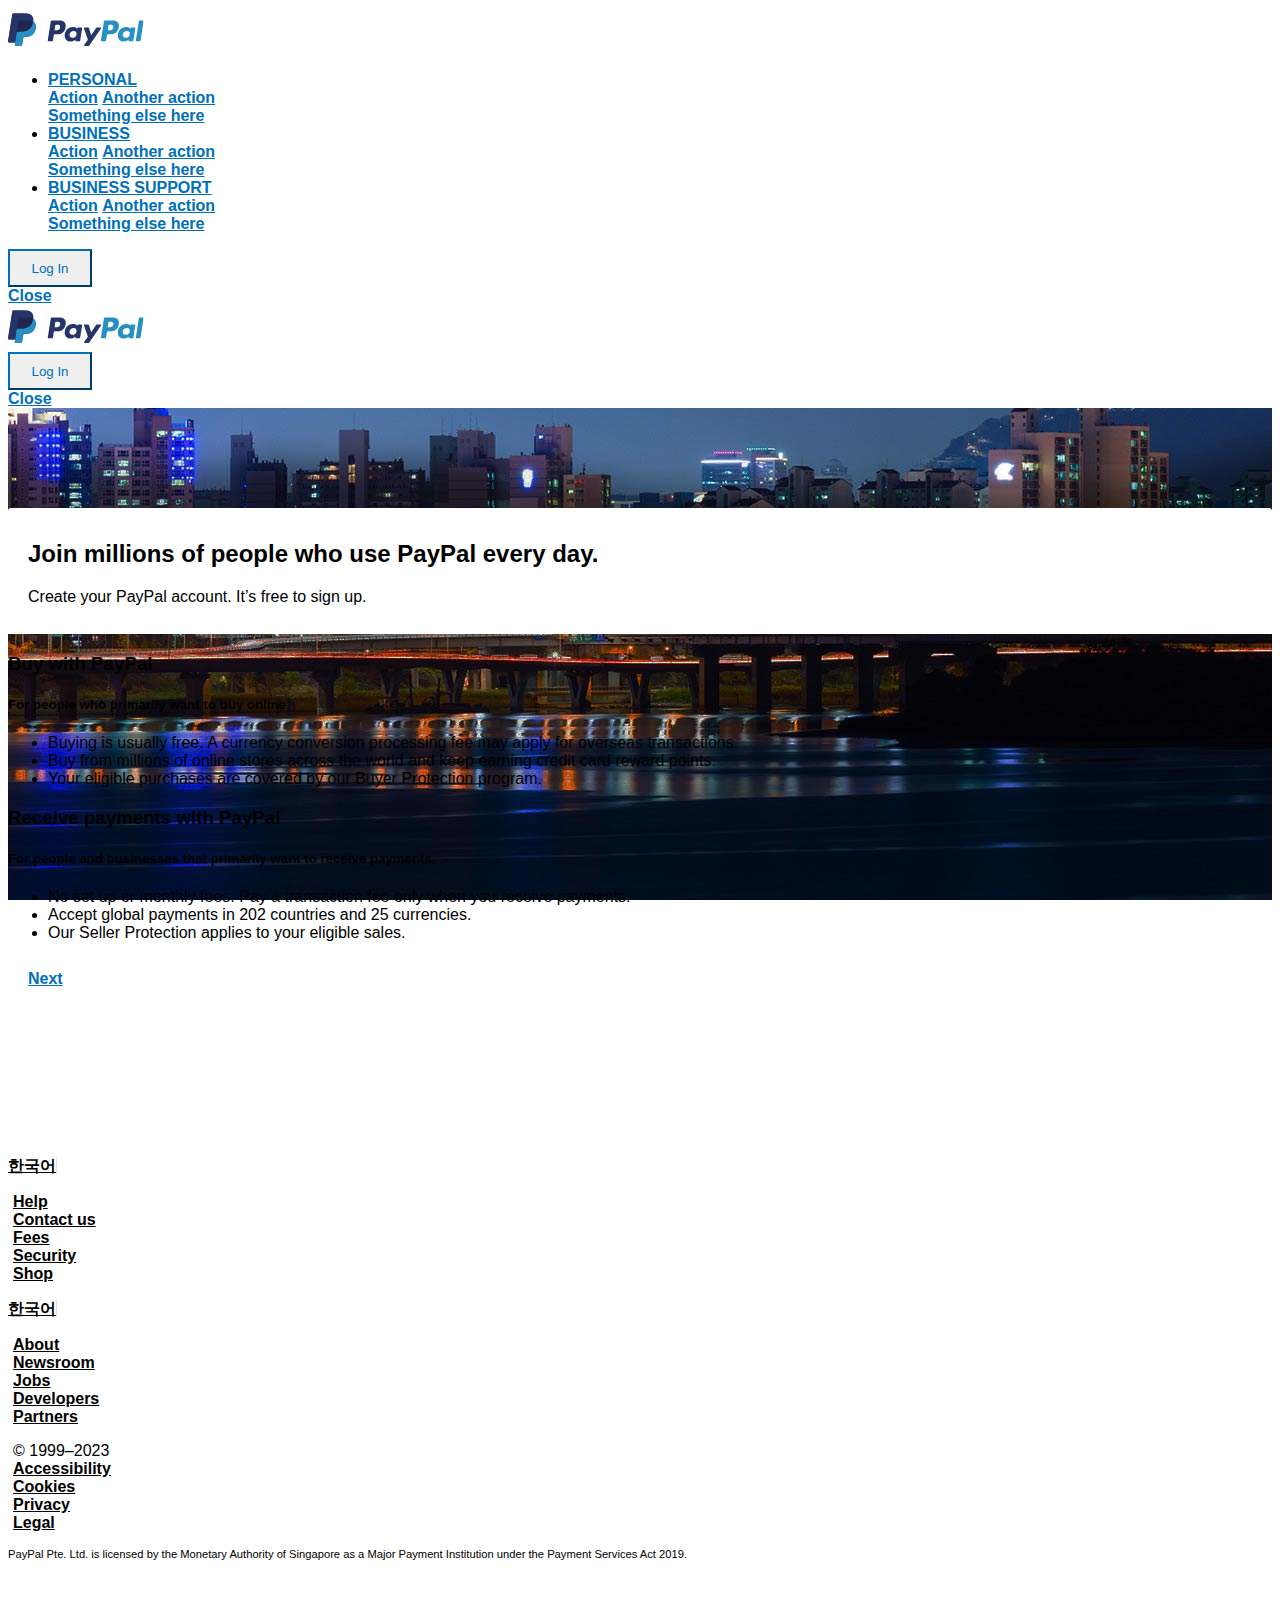
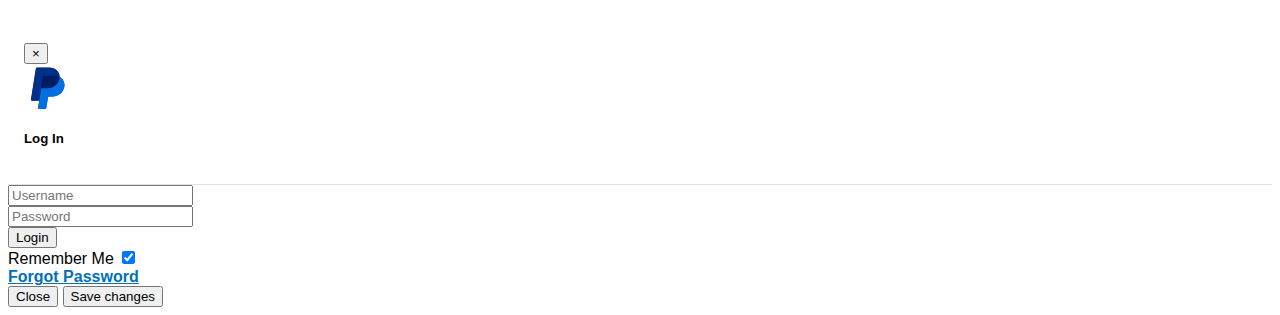
<file: creatAcc.html>
<!doctype html>
<html lang="en">
  <head>
    <!-- Required meta tags -->
    <meta charset="utf-8">
    <meta name="viewport" content="width=device-width, initial-scale=1, shrink-to-fit=no">

    <!-- Bootstrap CSS -->
    <link rel="stylesheet" href="https://cdn.jsdelivr.net/npm/bootstrap@4.6.2/dist/css/bootstrap.min.css" integrity="sha384-xOolHFLEh07PJGoPkLv1IbcEPTNtaed2xpHsD9ESMhqIYd0nLMwNLD69Npy4HI+N" crossorigin="anonymous">
    
    <link rel="stylesheet" href="style.css">
    <link rel="icon" href="image/main_img/yp_favicon_x.ico">
    <title>Sign Up for a PayPal Account</title>
    <style>
      .bg-banner {
        background: url('image/serve_img/creatAcc/background-banner.jpg') no-repeat;
        background-attachment: fixed;
        padding-top: 100px;
        padding-bottom: 100px;
        background-size: cover;
        background-position: center bottom-100px;
      }

      .bg-banner .card-header {
        padding: 0.75rem 1.25rem;
        margin-bottom: 0;
        background-color: white;
        border-bottom: 0;
      }

      .bg-banner .card-header:first-child {
        border-radius: calc(0.25rem - 1px) calc(0.25rem - 1px) 0 0;
      }

      .bg-banner .card-footer {
        padding: 0.75rem 1.25rem;
        background-color: white;
        border-top: 0;
      }

      .bg-banner .card-footer:last-child {
        border-radius: 0 0 calc(0.25rem - 1px) calc(0.25rem - 1px);
      }

      .rounded-10 {
        border-radius: 10%;
      }

      .py-6{
        padding-top: 3.5rem;
        padding-bottom: 3.5rem;
      }
      .py-7 {
        padding-top: 4.25rem;
        padding-bottom: 4.25rem;
      }
      .py-10 {
        padding-top: 6rem;
        padding-bottom: 6rem;
      }

      .collapse:not(.show) {
        display: inline;
      }
    </style>
  </head>
  <body>
     <!-- navbar -->
     <div class="container d-none d-lg-block" id="NavContainer">
      <div class="col-12 px-0">
        <nav class="navbar navbar-expand-lg navbar-light mx-0 px-0">
          <a class="navbar-brand" href="index.html">
            <svg xmlns="http://www.w3.org/2000/svg" xmlns:xlink="http://www.w3.org/1999/xlink" width="136px"
              height="43px" viewBox="0 0 246 60" version="1.1">
              <!-- Generator: Sketch 3.6 (26304) - http://www.bohemiancoding.com/sketch -->
              <title>pp_fc_hl</title>
              <desc>Created with Sketch.</desc>
              <defs>
                <path id="path-1"
                  d="M0.0363636364,60 L245.244848,60 L245.244848,0.497575758 L0.0363636364,0.497575758 L0.0363636364,60 L0.0363636364,60 Z" />
              </defs>
              <g id="Page-1" stroke="none" stroke-width="1" fill="none" fill-rule="evenodd">
                <g id="pp_fc_hl">
                  <g id="pp_h_rgb">
                    <path
                      d="M190.421818,26.4321212 C189.684848,31.2727273 185.987879,31.2727273 182.412121,31.2727273 L180.377576,31.2727273 L181.804848,22.2351515 C181.890909,21.6890909 182.361818,21.2866667 182.915152,21.2866667 L183.847879,21.2866667 C186.281212,21.2866667 188.580606,21.2866667 189.766061,22.6733333 C190.475152,23.5030303 190.689697,24.7327273 190.421818,26.4321212 L190.421818,26.4321212 Z M188.865455,13.8036364 L175.38,13.8036364 C174.458182,13.8036364 173.673333,14.4745455 173.529697,15.3854545 L168.07697,49.9630303 C167.969091,50.6448485 168.496364,51.2618182 169.187273,51.2618182 L176.106061,51.2618182 C176.751515,51.2618182 177.301212,50.7921212 177.401212,50.1545455 L178.947879,40.3521212 C179.091515,39.4412121 179.876364,38.770303 180.798182,38.770303 L185.065455,38.770303 C193.947879,38.770303 199.073939,34.4715152 200.413939,25.9521212 C201.01697,22.2260606 200.438182,19.2981818 198.693333,17.2484848 C196.775758,14.9951515 193.37697,13.8036364 188.865455,13.8036364 L188.865455,13.8036364 Z"
                      id="Fill-1" fill="#2790C3" />
                    <path
                      d="M94.2418182,26.4321212 C93.5048485,31.2727273 89.8078788,31.2727273 86.2327273,31.2727273 L84.1981818,31.2727273 L85.6248485,22.2351515 C85.7115152,21.6890909 86.1824242,21.2866667 86.7351515,21.2866667 L87.6678788,21.2866667 C90.1018182,21.2866667 92.4012121,21.2866667 93.5860606,22.6733333 C94.2957576,23.5030303 94.510303,24.7327273 94.2418182,26.4321212 L94.2418182,26.4321212 Z M92.6860606,13.8036364 L79.2006061,13.8036364 C78.2787879,13.8036364 77.4939394,14.4745455 77.350303,15.3854545 L71.8969697,49.9630303 C71.789697,50.6448485 72.3169697,51.2618182 73.0072727,51.2618182 L79.4460606,51.2618182 C80.3678788,51.2618182 81.1533333,50.5909091 81.2969697,49.6806061 L82.7684848,40.3521212 C82.9115152,39.4412121 83.6969697,38.770303 84.6187879,38.770303 L88.8860606,38.770303 C97.7678788,38.770303 102.894545,34.4715152 104.234545,25.9521212 C104.837576,22.2260606 104.258788,19.2981818 102.513939,17.2484848 C100.595758,14.9951515 97.1969697,13.8036364 92.6860606,13.8036364 L92.6860606,13.8036364 Z"
                      id="Fill-2" fill="#27346A" />
                    <path
                      d="M123.992121,38.8454545 C123.368485,42.5351515 120.439394,45.0121212 116.703636,45.0121212 C114.830909,45.0121212 113.331515,44.409697 112.367879,43.2690909 C111.412727,42.1381818 111.053333,40.5272727 111.355758,38.7333333 C111.937576,35.0769697 114.913333,32.52 118.592121,32.52 C120.426061,32.52 121.914545,33.1284848 122.897576,34.2793939 C123.886667,35.4387879 124.275152,37.0606061 123.992121,38.8454545 L123.992121,38.8454545 Z M132.990909,26.2775758 L126.533939,26.2775758 C125.980606,26.2775758 125.509697,26.6793939 125.423636,27.2266667 L125.139394,29.0321212 L124.687879,28.3775758 C123.289697,26.3478788 120.173333,25.669697 117.061212,25.669697 C109.927273,25.669697 103.833333,31.0757576 102.647273,38.6581818 C102.029697,42.4406061 102.906061,46.0551515 105.050909,48.5781818 C107.021212,50.8963636 109.833333,51.8612121 113.183636,51.8612121 C118.933939,51.8612121 122.12303,48.1672727 122.12303,48.1672727 L121.834545,49.9618182 C121.726667,50.6442424 122.253939,51.2618182 122.944848,51.2618182 L128.76,51.2618182 C129.681818,51.2618182 130.466667,50.5915152 130.610303,49.6806061 L134.101212,27.5763636 C134.209091,26.8939394 133.681818,26.2775758 132.990909,26.2775758 L132.990909,26.2775758 Z"
                      id="Fill-3" fill="#27346A" />
                    <path
                      d="M220.171515,38.8454545 C219.547879,42.5351515 216.619394,45.0121212 212.883636,45.0121212 C211.010303,45.0121212 209.511515,44.409697 208.547273,43.2690909 C207.592121,42.1381818 207.232727,40.5272727 207.535758,38.7333333 C208.11697,35.0769697 211.092727,32.52 214.772121,32.52 C216.605455,32.52 218.094545,33.1284848 219.07697,34.2793939 C220.066061,35.4387879 220.454545,37.0606061 220.171515,38.8454545 L220.171515,38.8454545 Z M229.170303,26.2775758 L222.713333,26.2775758 C222.16,26.2775758 221.689091,26.6793939 221.60303,27.2266667 L221.318788,29.0321212 L220.867879,28.3775758 C219.469091,26.3478788 216.352727,25.669697 213.240606,25.669697 C206.107273,25.669697 200.012727,31.0757576 198.826667,38.6581818 C198.209697,42.4406061 199.086061,46.0551515 201.230303,48.5781818 C203.201212,50.8963636 206.012727,51.8612121 209.36303,51.8612121 C215.113333,51.8612121 218.302424,48.1672727 218.302424,48.1672727 L218.014545,49.9618182 C217.906061,50.6442424 218.433333,51.2618182 219.124848,51.2618182 L224.939394,51.2618182 C225.861212,51.2618182 226.646061,50.5915152 226.790303,49.6806061 L230.280606,27.5763636 C230.388485,26.8939394 229.861212,26.2775758 229.170303,26.2775758 L229.170303,26.2775758 Z"
                      id="Fill-4" fill="#2790C3" />
                    <g id="Group-10">
                      <mask id="mask-2" fill="white">
                        <use xlink:href="#path-1" />
                      </mask>
                      <g id="Clip-6" />
                      <path
                        d="M167.381818,26.2775758 L160.891515,26.2775758 C160.270909,26.2775758 159.690303,26.5854545 159.341818,27.0987879 L150.389091,40.2848485 L146.594545,27.6139394 C146.357576,26.8212121 145.627879,26.2775758 144.8,26.2775758 L138.42,26.2775758 C137.649697,26.2775758 137.107273,27.0351515 137.355758,27.7642424 L144.502424,48.7412121 L137.780606,58.2260606 C137.252727,58.970303 137.785455,60 138.697576,60 L145.181818,60 C145.796364,60 146.371515,59.6987879 146.721818,59.1933333 L168.306061,28.0424242 C168.822424,27.2969697 168.289091,26.2775758 167.381818,26.2775758"
                        id="Fill-5" fill="#27346A" mask="url(#mask-2)" />
                      <path
                        d="M236.781212,14.7533333 L231.246667,49.9630303 C231.139394,50.6454545 231.666667,51.2618182 232.35697,51.2618182 L237.923636,51.2618182 C238.845455,51.2618182 239.630303,50.5909091 239.773939,49.6806061 L245.230909,15.1030303 C245.338788,14.4206061 244.811515,13.8036364 244.120606,13.8036364 L237.891515,13.8036364 C237.338182,13.8036364 236.867273,14.2066667 236.781212,14.7533333"
                        id="Fill-7" fill="#2790C3" mask="url(#mask-2)" />
                      <path
                        d="M25.5466667,57.5484848 L27.3593939,46.0539394 L27.4763636,45.4169697 C27.5636364,44.8630303 27.8472727,44.3563636 28.2745455,43.9915152 C28.7018182,43.6266667 29.2466667,43.4254545 29.8084848,43.4254545 L31.2478788,43.4254545 C33.6472727,43.4254545 35.8515152,43.1690909 37.8,42.6636364 C39.8787879,42.1248485 41.7278788,41.2854545 43.2951515,40.1709091 C44.9569697,38.9890909 46.3527273,37.4612121 47.4442424,35.6309091 C48.5957576,33.7 49.4412121,31.3751515 49.9575758,28.7218182 C50.4139394,26.3787879 50.4993939,24.2812121 50.2127273,22.4866667 C49.9090909,20.5909091 49.1787879,18.9733333 48.0424242,17.6775758 C47.3533333,16.8927273 46.4715152,16.2127273 45.4218182,15.6563636 L45.3969697,15.6430303 L45.3963636,15.6127273 C45.7630303,13.2739394 45.7490909,11.3230303 45.3545455,9.64363636 C44.9581818,7.96060606 44.1557576,6.44606061 42.8993939,5.01454545 C40.2963636,2.04848485 35.5618182,0.544242424 28.8278788,0.544242424 L10.3339394,0.544242424 C9.71575758,0.544242424 9.11575758,0.765454545 8.64545455,1.16727273 C8.17515152,1.56909091 7.86363636,2.12727273 7.76666667,2.73818182 L0.0660606061,51.570303 C-0.00424242424,52.0157576 0.123636364,52.4684848 0.416969697,52.810303 C0.71030303,53.1539394 1.1369697,53.3509091 1.58787879,53.3509091 L13.0612121,53.3509091 L13.0509091,53.4054545 L12.2630303,58.4018182 C12.2024242,58.790303 12.3139394,59.1842424 12.5690909,59.4824242 C12.8242424,59.7812121 13.1957576,59.9533333 13.5884848,59.9533333 L23.2115152,59.9533333 C23.7515152,59.9533333 24.2745455,59.76 24.6848485,59.4090909 C25.0951515,59.0581818 25.3678788,58.5715152 25.4521212,58.0387879 L25.5466667,57.5484848"
                        id="Fill-8" fill="#27346A" mask="url(#mask-2)" />
                      <path
                        d="M18.9539394,15.6763636 C19.0757576,14.9024242 19.5721212,14.2690909 20.2406061,13.9484848 C20.5448485,13.8030303 20.8842424,13.7218182 21.24,13.7218182 L35.7363636,13.7218182 C37.4539394,13.7218182 39.0551515,13.8345455 40.5193939,14.070303 C40.9375758,14.1375758 41.3442424,14.2151515 41.74,14.3030303 C42.1357576,14.3909091 42.5193939,14.4884848 42.8909091,14.5975758 C43.0769697,14.6515152 43.2593939,14.7084848 43.4393939,14.7684848 C44.1581818,15.0072727 44.8272727,15.2884848 45.4430303,15.6145455 C46.1690909,10.9860606 45.4381818,7.83636364 42.9345455,4.98363636 C40.1781818,1.8430303 35.1987879,0.497575758 28.8278788,0.497575758 L10.3339394,0.497575758 C9.03212121,0.497575758 7.92363636,1.44484848 7.72060606,2.73090909 L0.02,51.5630303 C-0.132121212,52.5266667 0.612727273,53.3975758 1.58787879,53.3975758 L13.0048485,53.3975758 L18.9539394,15.6763636"
                        id="Fill-9" fill="#27346A" mask="url(#mask-2)" />
                    </g>
                    <path
                      d="M45.4430303,15.6145455 L45.4430303,15.6145455 C45.3878788,15.9678788 45.3266667,16.3272727 45.2539394,16.6975758 C42.8157576,29.2193939 34.4715152,33.5484848 23.8145455,33.5484848 L18.3878788,33.5484848 C17.0860606,33.5484848 15.9866667,34.4963636 15.7836364,35.7824242 L12.2169697,58.3951515 C12.0842424,59.2375758 12.7357576,60 13.5884848,60 L23.2121212,60 C24.3509091,60 25.3206061,59.1715152 25.4981818,58.0460606 L25.5927273,57.5569697 L27.4054545,46.0612121 L27.5224242,45.4260606 C27.7,44.3006061 28.669697,43.4721212 29.8084848,43.4721212 L31.2478788,43.4721212 C40.5709091,43.4721212 47.8709091,39.6842424 50.0042424,28.730303 C50.8951515,24.1533333 50.4345455,20.3327273 48.0775758,17.6466667 C47.3648485,16.8345455 46.4775758,16.1624242 45.4430303,15.6145455"
                      id="Fill-11" fill="#2790C3" />
                    <path
                      d="M42.8909091,14.5975758 C42.5193939,14.4884848 42.1357576,14.3909091 41.74,14.3030303 C41.3442424,14.2151515 40.9375758,14.1375758 40.5193939,14.070303 C39.0551515,13.8345455 37.4539394,13.7218182 35.7363636,13.7218182 L21.24,13.7218182 C20.8842424,13.7218182 20.5448485,13.8030303 20.2406061,13.9484848 C19.5721212,14.2690909 19.0757576,14.9024242 18.9539394,15.6763636 L15.8727273,35.2121212 L15.7836364,35.7824242 C15.9866667,34.4963636 17.0860606,33.5484848 18.3878788,33.5484848 L23.8145455,33.5484848 C34.4715152,33.5484848 42.8157576,29.2193939 45.2539394,16.6975758 C45.3266667,16.3272727 45.3878788,15.9678788 45.4430303,15.6145455 C44.8272727,15.2884848 44.1581818,15.0072727 43.4393939,14.7684848 C43.2593939,14.7084848 43.0769697,14.6515152 42.8909091,14.5975758"
                      id="Fill-12" fill="#1F264F" />
                  </g>
                </g>
              </g>
            </svg>
          </a>
          <div class="collapse navbar-collapse" id="navbarNav">
            <ul class="navbar-nav mx-auto invisible">
              <li class="nav-item dropdown">
                <a class="nav-link dropdown-toggle text-dark" href="#" role="button" data-toggle="dropdown"
                  aria-expanded="false">
                  PERSONAL
                </a>
                <div class="dropdown-menu">
                  <a class="dropdown-item" href="#">Action</a>
                  <a class="dropdown-item" href="#">Another action</a>
                  <div class="dropdown-divider"></div>
                  <a class="dropdown-item" href="#">Something else here</a>
                </div>
              </li>
              <li class="nav-item dropdown">
                <a class="nav-link dropdown-toggle text-dark" href="#" role="button" data-toggle="dropdown"
                  aria-expanded="false">
                  BUSINESS
                </a>
                <div class="dropdown-menu">
                  <a class="dropdown-item" href="#">Action</a>
                  <a class="dropdown-item" href="#">Another action</a>
                  <div class="dropdown-divider"></div>
                  <a class="dropdown-item" href="#">Something else here</a>
                </div>
              </li>
              <li class="nav-item dropdown">
                <a class="nav-link dropdown-toggle text-dark" href="#" role="button" data-toggle="dropdown"
                  aria-expanded="false">
                  BUSINESS SUPPORT
                </a>
                <div class="dropdown-menu">
                  <a class="dropdown-item" href="#">Action</a>
                  <a class="dropdown-item" href="#">Another action</a>
                  <div class="dropdown-divider"></div>
                  <a class="dropdown-item" href="#">Something else here</a>
                </div>
              </li>
              <!-- <a href="https://www.paypal.com/signin?locale.x=en_KR">Log In</a>
            <a href="https://www.paypal.com/kr/webapps/mpp/account-selection?locale.x=en_KR">Sign Up</a> -->
            </ul>
            <form class="form-inline my-2 my-lg-0">
              <button type="button" class="btn btn-outline-lightBlue rounded-pill" id="logInBtn" data-toggle="modal"
                data-target="#logInModal">
                Log In
              </button>
            </form>
            <form class="form-inline my-2 my-lg-0">
              <a type="button" class="btn btn-outline-secondary rounded-pill ml-lg-2" href="index.html">
                Close
              </a>
            </form>
          </div> <!-- navbar-collapse -->
        </nav>
      </div> <!-- col-12 -->
    </div> <!-- container-->
    <!-- navbar -->
    <div class="container d-block d-lg-none" id="NavContainer">
      <div class="col-12 px-0">
        <nav class="navbar navbar-expand-lg navbar-light mx-0 px-0">
          <a class="navbar-brand" href="index.html">
            <svg xmlns="http://www.w3.org/2000/svg" xmlns:xlink="http://www.w3.org/1999/xlink" width="136px"
              height="43px" viewBox="0 0 246 60" version="1.1">
              <!-- Generator: Sketch 3.6 (26304) - http://www.bohemiancoding.com/sketch -->
              <title>pp_fc_hl</title>
              <desc>Created with Sketch.</desc>
              <defs>
                <path id="path-1"
                  d="M0.0363636364,60 L245.244848,60 L245.244848,0.497575758 L0.0363636364,0.497575758 L0.0363636364,60 L0.0363636364,60 Z" />
              </defs>
              <g id="Page-1" stroke="none" stroke-width="1" fill="none" fill-rule="evenodd">
                <g id="pp_fc_hl">
                  <g id="pp_h_rgb">
                    <path
                      d="M190.421818,26.4321212 C189.684848,31.2727273 185.987879,31.2727273 182.412121,31.2727273 L180.377576,31.2727273 L181.804848,22.2351515 C181.890909,21.6890909 182.361818,21.2866667 182.915152,21.2866667 L183.847879,21.2866667 C186.281212,21.2866667 188.580606,21.2866667 189.766061,22.6733333 C190.475152,23.5030303 190.689697,24.7327273 190.421818,26.4321212 L190.421818,26.4321212 Z M188.865455,13.8036364 L175.38,13.8036364 C174.458182,13.8036364 173.673333,14.4745455 173.529697,15.3854545 L168.07697,49.9630303 C167.969091,50.6448485 168.496364,51.2618182 169.187273,51.2618182 L176.106061,51.2618182 C176.751515,51.2618182 177.301212,50.7921212 177.401212,50.1545455 L178.947879,40.3521212 C179.091515,39.4412121 179.876364,38.770303 180.798182,38.770303 L185.065455,38.770303 C193.947879,38.770303 199.073939,34.4715152 200.413939,25.9521212 C201.01697,22.2260606 200.438182,19.2981818 198.693333,17.2484848 C196.775758,14.9951515 193.37697,13.8036364 188.865455,13.8036364 L188.865455,13.8036364 Z"
                      id="Fill-1" fill="#2790C3" />
                    <path
                      d="M94.2418182,26.4321212 C93.5048485,31.2727273 89.8078788,31.2727273 86.2327273,31.2727273 L84.1981818,31.2727273 L85.6248485,22.2351515 C85.7115152,21.6890909 86.1824242,21.2866667 86.7351515,21.2866667 L87.6678788,21.2866667 C90.1018182,21.2866667 92.4012121,21.2866667 93.5860606,22.6733333 C94.2957576,23.5030303 94.510303,24.7327273 94.2418182,26.4321212 L94.2418182,26.4321212 Z M92.6860606,13.8036364 L79.2006061,13.8036364 C78.2787879,13.8036364 77.4939394,14.4745455 77.350303,15.3854545 L71.8969697,49.9630303 C71.789697,50.6448485 72.3169697,51.2618182 73.0072727,51.2618182 L79.4460606,51.2618182 C80.3678788,51.2618182 81.1533333,50.5909091 81.2969697,49.6806061 L82.7684848,40.3521212 C82.9115152,39.4412121 83.6969697,38.770303 84.6187879,38.770303 L88.8860606,38.770303 C97.7678788,38.770303 102.894545,34.4715152 104.234545,25.9521212 C104.837576,22.2260606 104.258788,19.2981818 102.513939,17.2484848 C100.595758,14.9951515 97.1969697,13.8036364 92.6860606,13.8036364 L92.6860606,13.8036364 Z"
                      id="Fill-2" fill="#27346A" />
                    <path
                      d="M123.992121,38.8454545 C123.368485,42.5351515 120.439394,45.0121212 116.703636,45.0121212 C114.830909,45.0121212 113.331515,44.409697 112.367879,43.2690909 C111.412727,42.1381818 111.053333,40.5272727 111.355758,38.7333333 C111.937576,35.0769697 114.913333,32.52 118.592121,32.52 C120.426061,32.52 121.914545,33.1284848 122.897576,34.2793939 C123.886667,35.4387879 124.275152,37.0606061 123.992121,38.8454545 L123.992121,38.8454545 Z M132.990909,26.2775758 L126.533939,26.2775758 C125.980606,26.2775758 125.509697,26.6793939 125.423636,27.2266667 L125.139394,29.0321212 L124.687879,28.3775758 C123.289697,26.3478788 120.173333,25.669697 117.061212,25.669697 C109.927273,25.669697 103.833333,31.0757576 102.647273,38.6581818 C102.029697,42.4406061 102.906061,46.0551515 105.050909,48.5781818 C107.021212,50.8963636 109.833333,51.8612121 113.183636,51.8612121 C118.933939,51.8612121 122.12303,48.1672727 122.12303,48.1672727 L121.834545,49.9618182 C121.726667,50.6442424 122.253939,51.2618182 122.944848,51.2618182 L128.76,51.2618182 C129.681818,51.2618182 130.466667,50.5915152 130.610303,49.6806061 L134.101212,27.5763636 C134.209091,26.8939394 133.681818,26.2775758 132.990909,26.2775758 L132.990909,26.2775758 Z"
                      id="Fill-3" fill="#27346A" />
                    <path
                      d="M220.171515,38.8454545 C219.547879,42.5351515 216.619394,45.0121212 212.883636,45.0121212 C211.010303,45.0121212 209.511515,44.409697 208.547273,43.2690909 C207.592121,42.1381818 207.232727,40.5272727 207.535758,38.7333333 C208.11697,35.0769697 211.092727,32.52 214.772121,32.52 C216.605455,32.52 218.094545,33.1284848 219.07697,34.2793939 C220.066061,35.4387879 220.454545,37.0606061 220.171515,38.8454545 L220.171515,38.8454545 Z M229.170303,26.2775758 L222.713333,26.2775758 C222.16,26.2775758 221.689091,26.6793939 221.60303,27.2266667 L221.318788,29.0321212 L220.867879,28.3775758 C219.469091,26.3478788 216.352727,25.669697 213.240606,25.669697 C206.107273,25.669697 200.012727,31.0757576 198.826667,38.6581818 C198.209697,42.4406061 199.086061,46.0551515 201.230303,48.5781818 C203.201212,50.8963636 206.012727,51.8612121 209.36303,51.8612121 C215.113333,51.8612121 218.302424,48.1672727 218.302424,48.1672727 L218.014545,49.9618182 C217.906061,50.6442424 218.433333,51.2618182 219.124848,51.2618182 L224.939394,51.2618182 C225.861212,51.2618182 226.646061,50.5915152 226.790303,49.6806061 L230.280606,27.5763636 C230.388485,26.8939394 229.861212,26.2775758 229.170303,26.2775758 L229.170303,26.2775758 Z"
                      id="Fill-4" fill="#2790C3" />
                    <g id="Group-10">
                      <mask id="mask-2" fill="white">
                        <use xlink:href="#path-1" />
                      </mask>
                      <g id="Clip-6" />
                      <path
                        d="M167.381818,26.2775758 L160.891515,26.2775758 C160.270909,26.2775758 159.690303,26.5854545 159.341818,27.0987879 L150.389091,40.2848485 L146.594545,27.6139394 C146.357576,26.8212121 145.627879,26.2775758 144.8,26.2775758 L138.42,26.2775758 C137.649697,26.2775758 137.107273,27.0351515 137.355758,27.7642424 L144.502424,48.7412121 L137.780606,58.2260606 C137.252727,58.970303 137.785455,60 138.697576,60 L145.181818,60 C145.796364,60 146.371515,59.6987879 146.721818,59.1933333 L168.306061,28.0424242 C168.822424,27.2969697 168.289091,26.2775758 167.381818,26.2775758"
                        id="Fill-5" fill="#27346A" mask="url(#mask-2)" />
                      <path
                        d="M236.781212,14.7533333 L231.246667,49.9630303 C231.139394,50.6454545 231.666667,51.2618182 232.35697,51.2618182 L237.923636,51.2618182 C238.845455,51.2618182 239.630303,50.5909091 239.773939,49.6806061 L245.230909,15.1030303 C245.338788,14.4206061 244.811515,13.8036364 244.120606,13.8036364 L237.891515,13.8036364 C237.338182,13.8036364 236.867273,14.2066667 236.781212,14.7533333"
                        id="Fill-7" fill="#2790C3" mask="url(#mask-2)" />
                      <path
                        d="M25.5466667,57.5484848 L27.3593939,46.0539394 L27.4763636,45.4169697 C27.5636364,44.8630303 27.8472727,44.3563636 28.2745455,43.9915152 C28.7018182,43.6266667 29.2466667,43.4254545 29.8084848,43.4254545 L31.2478788,43.4254545 C33.6472727,43.4254545 35.8515152,43.1690909 37.8,42.6636364 C39.8787879,42.1248485 41.7278788,41.2854545 43.2951515,40.1709091 C44.9569697,38.9890909 46.3527273,37.4612121 47.4442424,35.6309091 C48.5957576,33.7 49.4412121,31.3751515 49.9575758,28.7218182 C50.4139394,26.3787879 50.4993939,24.2812121 50.2127273,22.4866667 C49.9090909,20.5909091 49.1787879,18.9733333 48.0424242,17.6775758 C47.3533333,16.8927273 46.4715152,16.2127273 45.4218182,15.6563636 L45.3969697,15.6430303 L45.3963636,15.6127273 C45.7630303,13.2739394 45.7490909,11.3230303 45.3545455,9.64363636 C44.9581818,7.96060606 44.1557576,6.44606061 42.8993939,5.01454545 C40.2963636,2.04848485 35.5618182,0.544242424 28.8278788,0.544242424 L10.3339394,0.544242424 C9.71575758,0.544242424 9.11575758,0.765454545 8.64545455,1.16727273 C8.17515152,1.56909091 7.86363636,2.12727273 7.76666667,2.73818182 L0.0660606061,51.570303 C-0.00424242424,52.0157576 0.123636364,52.4684848 0.416969697,52.810303 C0.71030303,53.1539394 1.1369697,53.3509091 1.58787879,53.3509091 L13.0612121,53.3509091 L13.0509091,53.4054545 L12.2630303,58.4018182 C12.2024242,58.790303 12.3139394,59.1842424 12.5690909,59.4824242 C12.8242424,59.7812121 13.1957576,59.9533333 13.5884848,59.9533333 L23.2115152,59.9533333 C23.7515152,59.9533333 24.2745455,59.76 24.6848485,59.4090909 C25.0951515,59.0581818 25.3678788,58.5715152 25.4521212,58.0387879 L25.5466667,57.5484848"
                        id="Fill-8" fill="#27346A" mask="url(#mask-2)" />
                      <path
                        d="M18.9539394,15.6763636 C19.0757576,14.9024242 19.5721212,14.2690909 20.2406061,13.9484848 C20.5448485,13.8030303 20.8842424,13.7218182 21.24,13.7218182 L35.7363636,13.7218182 C37.4539394,13.7218182 39.0551515,13.8345455 40.5193939,14.070303 C40.9375758,14.1375758 41.3442424,14.2151515 41.74,14.3030303 C42.1357576,14.3909091 42.5193939,14.4884848 42.8909091,14.5975758 C43.0769697,14.6515152 43.2593939,14.7084848 43.4393939,14.7684848 C44.1581818,15.0072727 44.8272727,15.2884848 45.4430303,15.6145455 C46.1690909,10.9860606 45.4381818,7.83636364 42.9345455,4.98363636 C40.1781818,1.8430303 35.1987879,0.497575758 28.8278788,0.497575758 L10.3339394,0.497575758 C9.03212121,0.497575758 7.92363636,1.44484848 7.72060606,2.73090909 L0.02,51.5630303 C-0.132121212,52.5266667 0.612727273,53.3975758 1.58787879,53.3975758 L13.0048485,53.3975758 L18.9539394,15.6763636"
                        id="Fill-9" fill="#27346A" mask="url(#mask-2)" />
                    </g>
                    <path
                      d="M45.4430303,15.6145455 L45.4430303,15.6145455 C45.3878788,15.9678788 45.3266667,16.3272727 45.2539394,16.6975758 C42.8157576,29.2193939 34.4715152,33.5484848 23.8145455,33.5484848 L18.3878788,33.5484848 C17.0860606,33.5484848 15.9866667,34.4963636 15.7836364,35.7824242 L12.2169697,58.3951515 C12.0842424,59.2375758 12.7357576,60 13.5884848,60 L23.2121212,60 C24.3509091,60 25.3206061,59.1715152 25.4981818,58.0460606 L25.5927273,57.5569697 L27.4054545,46.0612121 L27.5224242,45.4260606 C27.7,44.3006061 28.669697,43.4721212 29.8084848,43.4721212 L31.2478788,43.4721212 C40.5709091,43.4721212 47.8709091,39.6842424 50.0042424,28.730303 C50.8951515,24.1533333 50.4345455,20.3327273 48.0775758,17.6466667 C47.3648485,16.8345455 46.4775758,16.1624242 45.4430303,15.6145455"
                      id="Fill-11" fill="#2790C3" />
                    <path
                      d="M42.8909091,14.5975758 C42.5193939,14.4884848 42.1357576,14.3909091 41.74,14.3030303 C41.3442424,14.2151515 40.9375758,14.1375758 40.5193939,14.070303 C39.0551515,13.8345455 37.4539394,13.7218182 35.7363636,13.7218182 L21.24,13.7218182 C20.8842424,13.7218182 20.5448485,13.8030303 20.2406061,13.9484848 C19.5721212,14.2690909 19.0757576,14.9024242 18.9539394,15.6763636 L15.8727273,35.2121212 L15.7836364,35.7824242 C15.9866667,34.4963636 17.0860606,33.5484848 18.3878788,33.5484848 L23.8145455,33.5484848 C34.4715152,33.5484848 42.8157576,29.2193939 45.2539394,16.6975758 C45.3266667,16.3272727 45.3878788,15.9678788 45.4430303,15.6145455 C44.8272727,15.2884848 44.1581818,15.0072727 43.4393939,14.7684848 C43.2593939,14.7084848 43.0769697,14.6515152 42.8909091,14.5975758"
                      id="Fill-12" fill="#1F264F" />
                  </g>
                </g>
              </g>
            </svg>
          </a>
          <form class="form-inline my-2 my-lg-0">
            <button type="button" class="btn btn-outline-lightBlue rounded-pill" id="logInBtn" data-toggle="modal"
              data-target="#logInModal">
              Log In
            </button>
          </form>
          <form class="form-inline my-2 my-lg-0">
            <a type="button" class="btn btn-outline-secondary rounded-pill ml-lg-2" href="index.html">
              Close
            </a>
          </form>
        </nav>
      </div> <!-- col-12 -->
    </div> <!-- container-->
    <div class="container-fluid">
      <div class="row">
        <div class="col bg-banner">
          <div class="container">
            <div class="row">
              <div class="col d-none d-md-block"></div>
              <div class="col col-md-6 rounded-lg">
                <div class="card text-center p-5 rounded-lg">
                  <div class="card-header">
                    <h2 class="font-weight-light">Join millions of people who use PayPal every day.</h2>
                    <p class="text-secondary pt-2">Create your PayPal account. It’s free to sign up.</p>
                  </div>
                  <div class="card-body text-left">
                    <div class="row">
                      <h3 class="card-title font-weight-bold text-danger">Buy with PayPal</h3>
                      <h5 class="card-title text-danger">For people who primarily want to buy online</h5>
                      <ul class="card-text">
                        <li>Buying is usually free. A currency conversion processing fee may apply for overseas transactions.</li>
                        <li>Buy from millions of online stores across the world and keep earning credit card reward points.</li>
                        <li>Your eligible purchases are covered by our Buyer Protection program.</li>
                      </ul>
                    </div> <!-- row -->
                    <div class="row pt-4">
                      <h3 class="card-title font-weight-bold text-primary">Receive payments with PayPal</h3>
                      <h5 class="card-title text-primary">For people and businesses that primarily want to receive payments.</h5>
                      <ul class="card-text">
                        <li>No set up or monthly fees. Pay a transaction fee only when you receive payments.</li>
                        <li>Accept global payments in 202 countries and 25 currencies.</li>
                        <li>Our Seller Protection applies to your eligible sales.</li>
                      </ul>
                    </div> <!-- row -->
                    
                  </div>
                  <div class="card-footer">
                    <a href="index.html" class="btn btn-primary p-3 px-5 rounded-pill">Next</a>
                  </div> <!-- card-footer -->
                </div> <!-- card -->
              </div> <!-- col-6 -->
              <div class="col d-none d-md-block"></div>
            </div> <!-- row -->
          </div> <!-- container -->
        </div> <!-- col -->
      </div> <!-- row -->
      
    </div> <!-- container-fluid -->
    
    <footer class="py-6">
      <div class="container">
        <div class="row d-flex justify-content-between">
          <div class="col-12 d-block d-md-none mb-2">
            <div class="row">
              <div class="col">
                <div class="language">
                  <a href="#" class="col-8 border-right pr-2">한국어</a>
                  <a href="#" class="col-4 flag-skr "></a>
                </div>
              </div> <!-- col -->
            </div> <!-- row -->
          </div> <!-- col-12-->
          <div class="col-12 col-md-9">
            <ul class="float-left">
              <li class="mr-3 d-inline"><a href="#">Help</a></li>
              <li class="mr-3 d-inline flex-grow-1"><a href="#">Contact us</a></li>
              <li class="mr-3 d-inline"><a href="#">Fees</a></li>
              <li class="mr-3 d-inline"><a href="#">Security</a></li>
              <li class="mr-3 d-inline"><a href="#">Shop</a></li>
            </ul>
          </div> <!-- col-12 -->
          <div class="col-3 d-none d-md-block text-right">
            <div class="row">
              <div class="col">
                <div class="language">
                  <a href="index_kr.html" class="col-8 border-right pr-2">한국어</a>
                  <a href="index_kr.html" class="col-4 flag-skr"></a>
                </div>
              </div> <!-- col -->
            </div> <!-- row -->
          </div> <!-- col-2-->
          
        </div> <!-- row -->
        <div class="row border">
        </div> <!-- row -->
        <div class="row d-flex justify-content-between">
          <div class="col-12 col-md-6">
            <ul class="float-left">
              <li class="mr-3 d-inline"><a href="#" class="text-secondary">About</a></li>
              <li class="mr-3 d-inline"><a href="#" class="text-secondary">Newsroom</a></li>
              <li class="mr-3 d-inline"><a href="#" class="text-secondary">Jobs</a></li>
              <li class="mr-3 d-inline"><a href="#" class="text-secondary">Developers</a></li>
              <li class="mr-3 d-inline"><a href="#" class="text-secondary">Partners</a></li>
            </ul>
          </div> <!-- col -->
          <div class="row w-100 d-block d-md-none border ml-0 mr-0"></div>
          <div class="col-12 col-md-6 d-flex justify-content-end">
            <ul class="float-left">
              <li class="mr-3 d-inline text-secondary">© 1999–2023</li>
              <li class="mr-3 d-inline"><a href="#" class="text-secondary">Accessibility</a></li>
              <li class="mr-3 d-inline"><a href="#" class="text-secondary">Cookies</a></li>
              <li class="mr-3 d-inline"><a href="#" class="text-secondary">Privacy</a></li>
              <li class="mr-3 d-inline"><a href="#" class="text-secondary">Legal</a></li>
            </ul>
          </div>
        </div> <!-- row -->
        <div class="row">
          <div class="col">
            <p class="x_small text-secondary">
              PayPal Pte. Ltd. is licensed by the Monetary Authority of Singapore as a Major Payment Institution under the
              Payment Services Act 2019.
            </p>
          </div>
          
        </div>
      </div> <!-- container -->
    </footer>

      <!-- Log In Modal -->
      <div class="modal fade" id="logInModal" tabindex="-1" aria-labelledby="exampleModalLabel" aria-hidden="true">
        <div class="modal-dialog">
          <div class="modal-content">
            <div class="modal-header">
              <button type="button" class="close" data-dismiss="modal" aria-label="Close">
                <span aria-hidden="true">&times;</span>
              </button>
              <img src="image/main_img/paypal-mark-color.svg" class="img-fluid mx-auto d-block pl-5" id="modalLogo"
                alt="paypal-mark-color">
              <div class="w-100"></div>
              <h5 class="modal-title d-flex justify-content-center mt-2" id="exampleModalLabel">Log In</h5>

            </div>
            <div class="modal-body">
              <form action="#" class="login-form">
                <div class="form-group">
                  <input type="text" class="form-control rounded-left" placeholder="Username" required>
                </div>
                <div class="form-group d-flex">
                  <input type="password" class="form-control rounded-left" placeholder="Password" required>
                </div>
                <div class="form-group">
                  <button type="submit" class="form-control btn btn-primary rounded submit px-3">Login</button>
                </div>
                <div class="form-group d-md-flex">
                  <div class="w-50">
                    <label class="checkbox-wrap checkbox-primary">Remember Me
                      <input type="checkbox" checked>
                      <span class="checkmark"></span>
                    </label>
                  </div>
                  <div class="w-50 text-md-right">
                    <a href="#">Forgot Password</a>
                  </div>
                </div>
              </form>
            </div>
            <div class="modal-footer">
              <button type="button" class="btn btn-secondary" data-dismiss="modal">Close</button>
              <button type="button" class="btn btn-primary">Save changes</button>
            </div>
          </div> <!-- modal-content -->
        </div> <!-- modal-dialog -->
      </div> <!-- modal fade-->
    <!-- Optional JavaScript; choose one of the two! -->

    <!-- Option 1: jQuery and Bootstrap Bundle (includes Popper) -->
    <script src="https://cdn.jsdelivr.net/npm/jquery@3.5.1/dist/jquery.slim.min.js" integrity="sha384-DfXdz2htPH0lsSSs5nCTpuj/zy4C+OGpamoFVy38MVBnE+IbbVYUew+OrCXaRkfj" crossorigin="anonymous"></script>
    <script src="https://cdn.jsdelivr.net/npm/bootstrap@4.6.2/dist/js/bootstrap.bundle.min.js" integrity="sha384-Fy6S3B9q64WdZWQUiU+q4/2Lc9npb8tCaSX9FK7E8HnRr0Jz8D6OP9dO5Vg3Q9ct" crossorigin="anonymous"></script>

    <!-- Option 2: Separate Popper and Bootstrap JS -->
    <!--
    <script src="https://cdn.jsdelivr.net/npm/jquery@3.5.1/dist/jquery.slim.min.js" integrity="sha384-DfXdz2htPH0lsSSs5nCTpuj/zy4C+OGpamoFVy38MVBnE+IbbVYUew+OrCXaRkfj" crossorigin="anonymous"></script>
    <script src="https://cdn.jsdelivr.net/npm/popper.js@1.16.1/dist/umd/popper.min.js" integrity="sha384-9/reFTGAW83EW2RDu2S0VKaIzap3H66lZH81PoYlFhbGU+6BZp6G7niu735Sk7lN" crossorigin="anonymous"></script>
    <script src="https://cdn.jsdelivr.net/npm/bootstrap@4.6.2/dist/js/bootstrap.min.js" integrity="sha384-+sLIOodYLS7CIrQpBjl+C7nPvqq+FbNUBDunl/OZv93DB7Ln/533i8e/mZXLi/P+" crossorigin="anonymous"></script>
    -->
  </body>
</html>
</file>
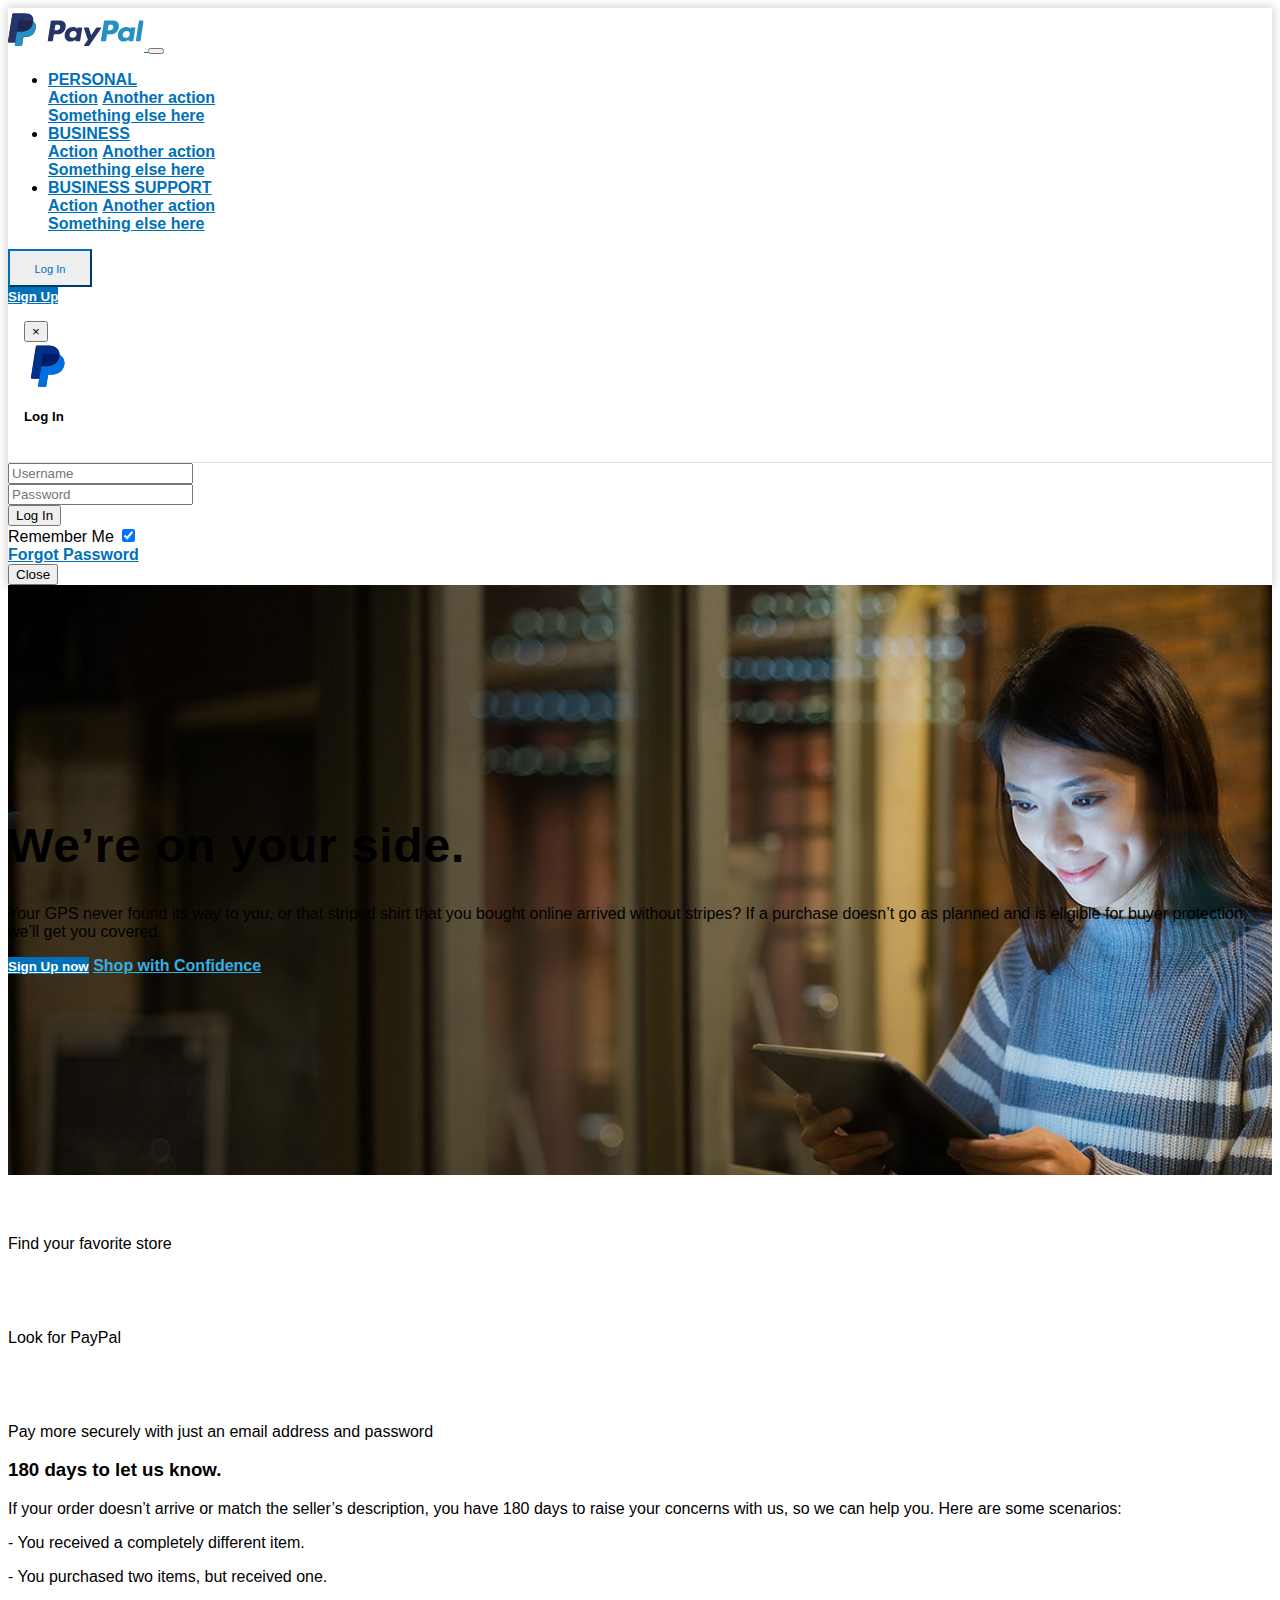
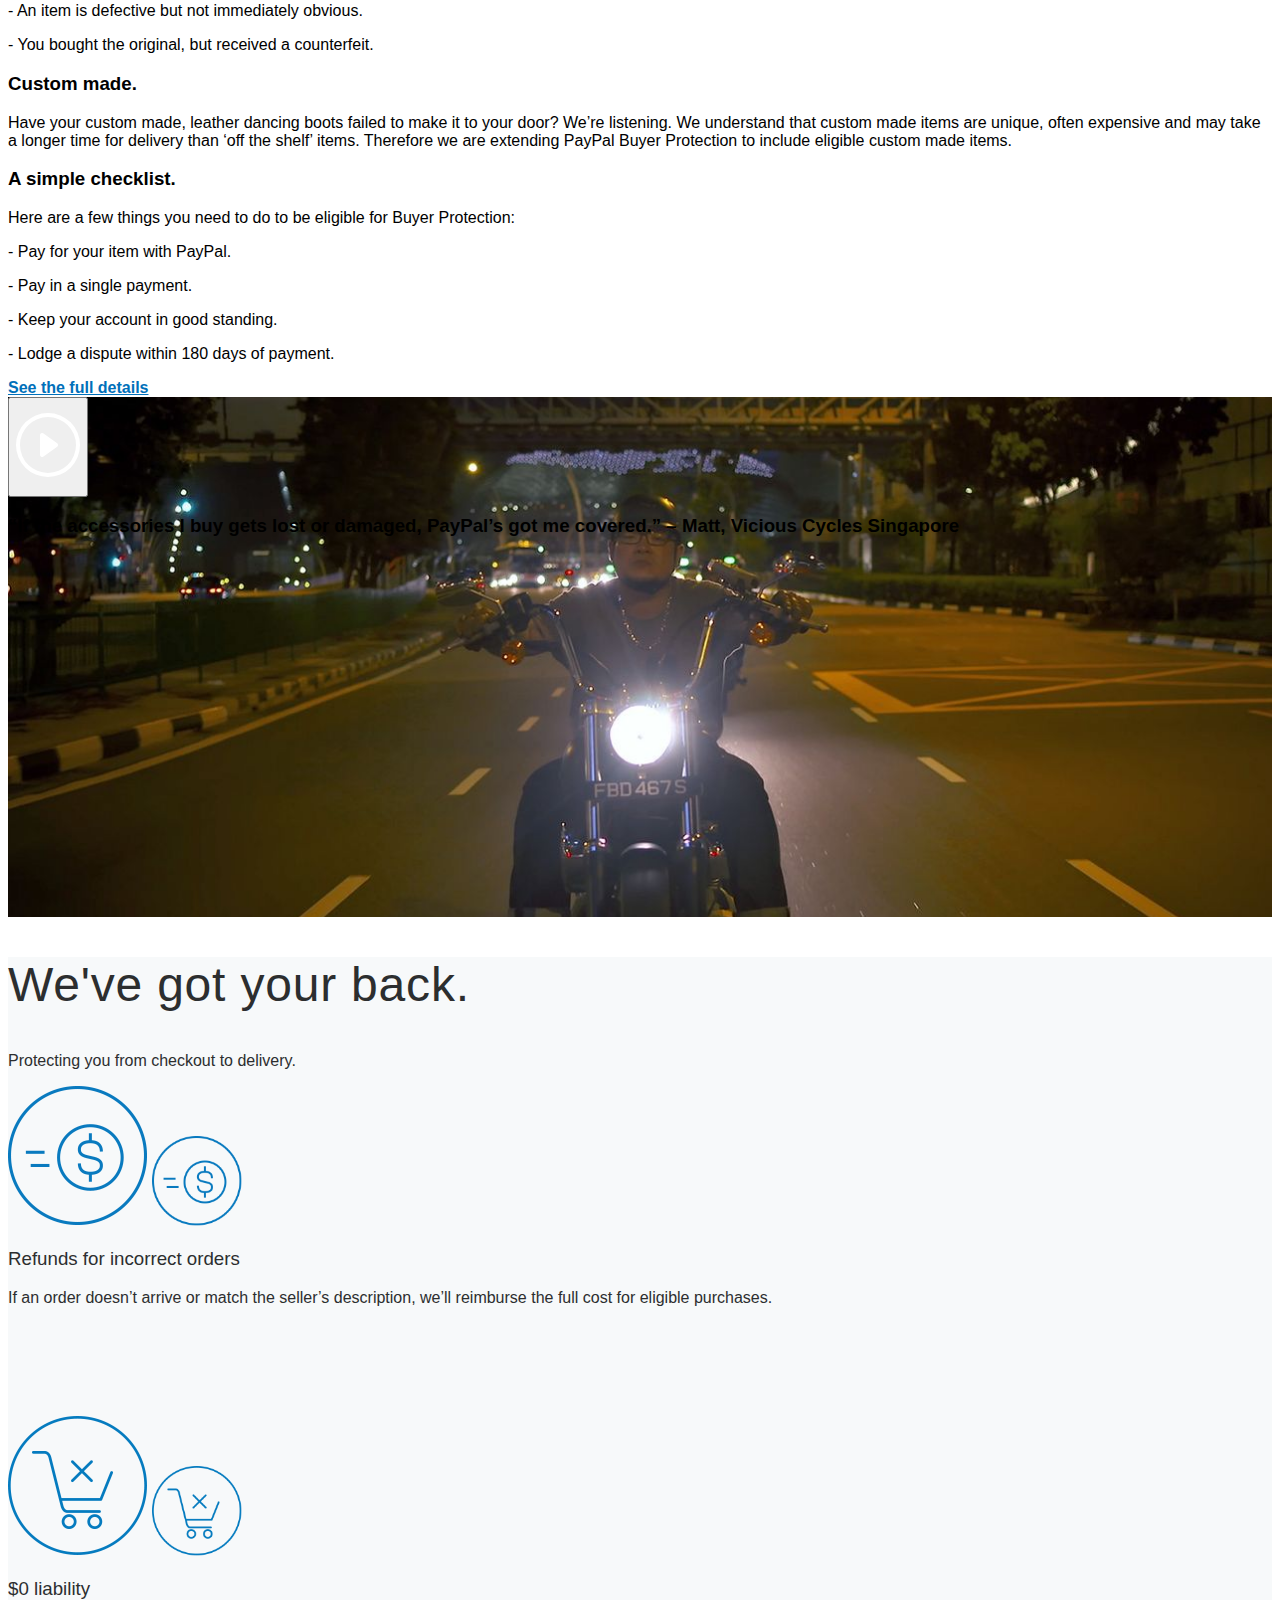
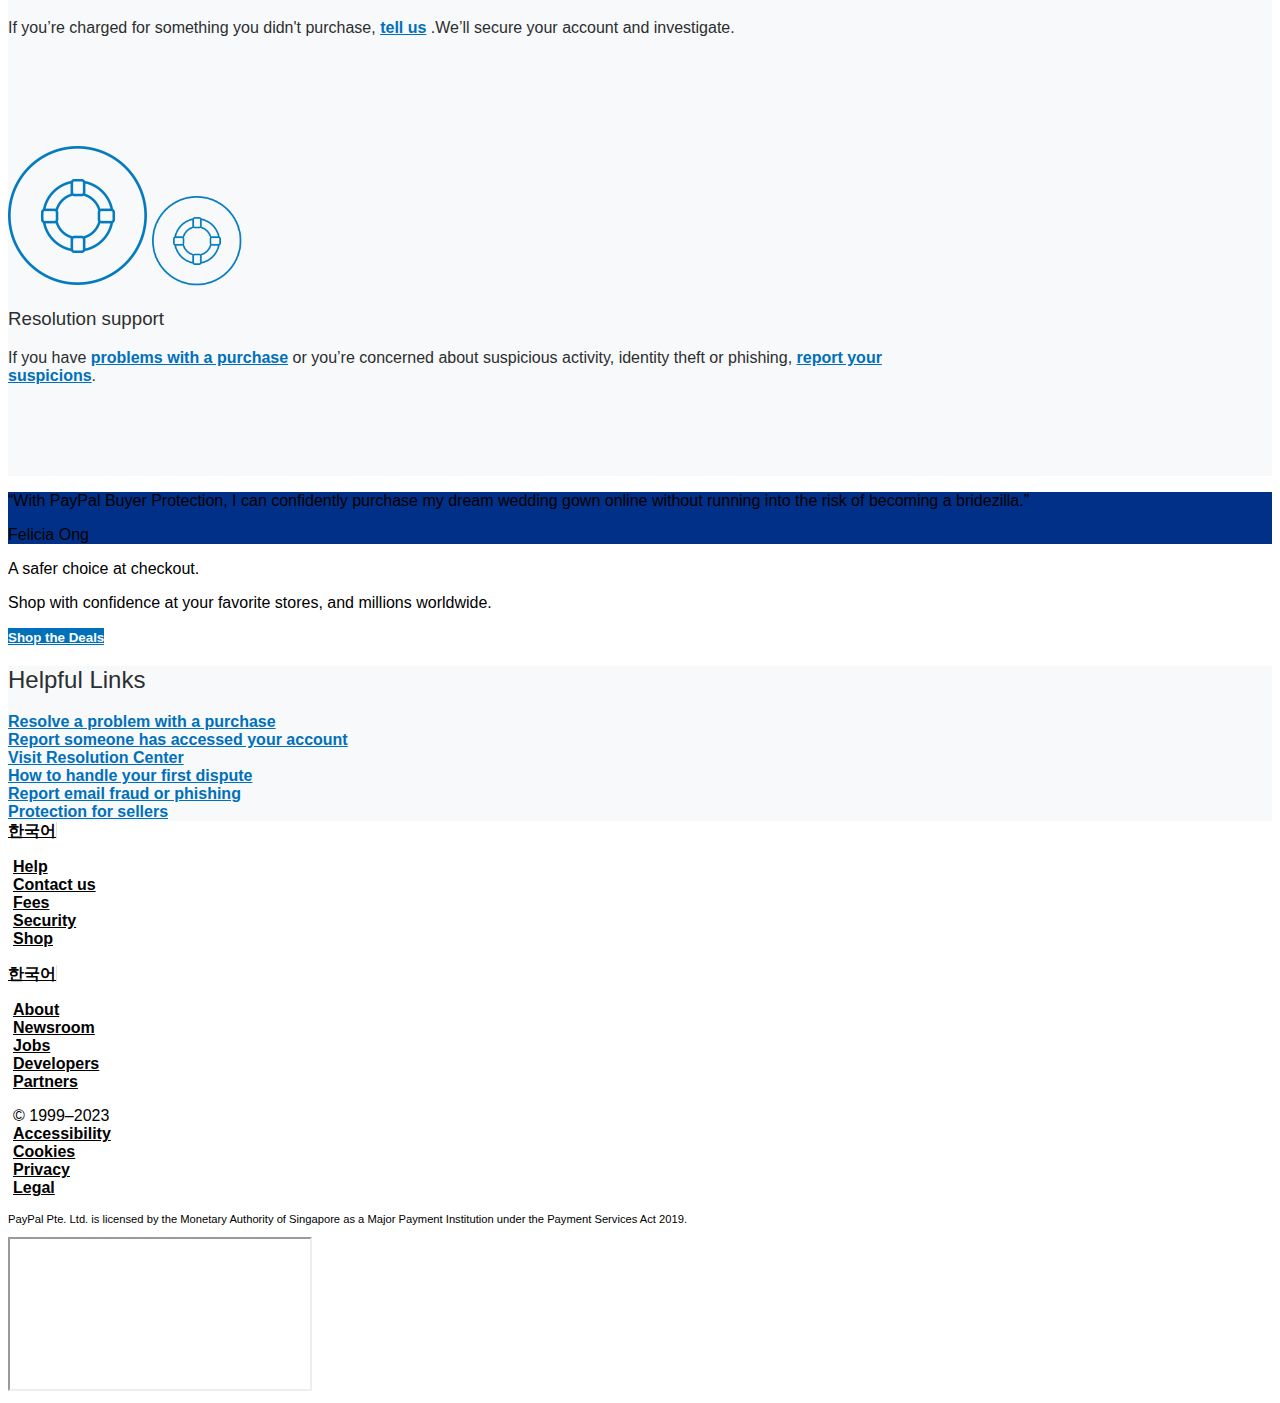
<file: protection.html>
<!doctype html>
<html lang="en">
  <head>
    <!-- Required meta tags -->
    <meta charset="utf-8">
    <meta name="viewport" content="width=device-width, initial-scale=1, shrink-to-fit=no">

    <!-- Bootstrap CSS -->
    <link rel="stylesheet" href="https://cdn.jsdelivr.net/npm/bootstrap@4.6.2/dist/css/bootstrap.min.css" integrity="sha384-xOolHFLEh07PJGoPkLv1IbcEPTNtaed2xpHsD9ESMhqIYd0nLMwNLD69Npy4HI+N" crossorigin="anonymous">
    <link rel="stylesheet" href="style.css">
    <link rel="stylesheet" href="protection.css">
    <link rel="icon" href="image/main_img/yp_favicon_x.ico">
    <title>Payment Security: PayPal's Buyer Protection Help's You Buy More Safely - PayPal</title>

    <style>

    </style>
  </head>
  <body>
    
    <div class="row mx-0 px-0" id="NavContainerFluid">
      <!-- navbar -->
      <div class="container" id="NavContainer">
        <div class="col-12 px-0">
          <nav class="navbar navbar-expand-lg navbar-light mx-0 px-0">
            <a class="navbar-brand" href="index.html">
              <svg xmlns="http://www.w3.org/2000/svg" xmlns:xlink="http://www.w3.org/1999/xlink" width="136px"
                height="43px" viewBox="0 0 246 60" version="1.1">
                <!-- Generator: Sketch 3.6 (26304) - http://www.bohemiancoding.com/sketch -->
                <title>pp_fc_hl</title>
                <desc>Created with Sketch.</desc>
                <defs>
                  <path id="path-1"
                    d="M0.0363636364,60 L245.244848,60 L245.244848,0.497575758 L0.0363636364,0.497575758 L0.0363636364,60 L0.0363636364,60 Z" />
                </defs>
                <g id="Page-1" stroke="none" stroke-width="1" fill="none" fill-rule="evenodd">
                  <g id="pp_fc_hl">
                    <g id="pp_h_rgb">
                      <path
                        d="M190.421818,26.4321212 C189.684848,31.2727273 185.987879,31.2727273 182.412121,31.2727273 L180.377576,31.2727273 L181.804848,22.2351515 C181.890909,21.6890909 182.361818,21.2866667 182.915152,21.2866667 L183.847879,21.2866667 C186.281212,21.2866667 188.580606,21.2866667 189.766061,22.6733333 C190.475152,23.5030303 190.689697,24.7327273 190.421818,26.4321212 L190.421818,26.4321212 Z M188.865455,13.8036364 L175.38,13.8036364 C174.458182,13.8036364 173.673333,14.4745455 173.529697,15.3854545 L168.07697,49.9630303 C167.969091,50.6448485 168.496364,51.2618182 169.187273,51.2618182 L176.106061,51.2618182 C176.751515,51.2618182 177.301212,50.7921212 177.401212,50.1545455 L178.947879,40.3521212 C179.091515,39.4412121 179.876364,38.770303 180.798182,38.770303 L185.065455,38.770303 C193.947879,38.770303 199.073939,34.4715152 200.413939,25.9521212 C201.01697,22.2260606 200.438182,19.2981818 198.693333,17.2484848 C196.775758,14.9951515 193.37697,13.8036364 188.865455,13.8036364 L188.865455,13.8036364 Z"
                        id="Fill-1" fill="#2790C3" />
                      <path
                        d="M94.2418182,26.4321212 C93.5048485,31.2727273 89.8078788,31.2727273 86.2327273,31.2727273 L84.1981818,31.2727273 L85.6248485,22.2351515 C85.7115152,21.6890909 86.1824242,21.2866667 86.7351515,21.2866667 L87.6678788,21.2866667 C90.1018182,21.2866667 92.4012121,21.2866667 93.5860606,22.6733333 C94.2957576,23.5030303 94.510303,24.7327273 94.2418182,26.4321212 L94.2418182,26.4321212 Z M92.6860606,13.8036364 L79.2006061,13.8036364 C78.2787879,13.8036364 77.4939394,14.4745455 77.350303,15.3854545 L71.8969697,49.9630303 C71.789697,50.6448485 72.3169697,51.2618182 73.0072727,51.2618182 L79.4460606,51.2618182 C80.3678788,51.2618182 81.1533333,50.5909091 81.2969697,49.6806061 L82.7684848,40.3521212 C82.9115152,39.4412121 83.6969697,38.770303 84.6187879,38.770303 L88.8860606,38.770303 C97.7678788,38.770303 102.894545,34.4715152 104.234545,25.9521212 C104.837576,22.2260606 104.258788,19.2981818 102.513939,17.2484848 C100.595758,14.9951515 97.1969697,13.8036364 92.6860606,13.8036364 L92.6860606,13.8036364 Z"
                        id="Fill-2" fill="#27346A" />
                      <path
                        d="M123.992121,38.8454545 C123.368485,42.5351515 120.439394,45.0121212 116.703636,45.0121212 C114.830909,45.0121212 113.331515,44.409697 112.367879,43.2690909 C111.412727,42.1381818 111.053333,40.5272727 111.355758,38.7333333 C111.937576,35.0769697 114.913333,32.52 118.592121,32.52 C120.426061,32.52 121.914545,33.1284848 122.897576,34.2793939 C123.886667,35.4387879 124.275152,37.0606061 123.992121,38.8454545 L123.992121,38.8454545 Z M132.990909,26.2775758 L126.533939,26.2775758 C125.980606,26.2775758 125.509697,26.6793939 125.423636,27.2266667 L125.139394,29.0321212 L124.687879,28.3775758 C123.289697,26.3478788 120.173333,25.669697 117.061212,25.669697 C109.927273,25.669697 103.833333,31.0757576 102.647273,38.6581818 C102.029697,42.4406061 102.906061,46.0551515 105.050909,48.5781818 C107.021212,50.8963636 109.833333,51.8612121 113.183636,51.8612121 C118.933939,51.8612121 122.12303,48.1672727 122.12303,48.1672727 L121.834545,49.9618182 C121.726667,50.6442424 122.253939,51.2618182 122.944848,51.2618182 L128.76,51.2618182 C129.681818,51.2618182 130.466667,50.5915152 130.610303,49.6806061 L134.101212,27.5763636 C134.209091,26.8939394 133.681818,26.2775758 132.990909,26.2775758 L132.990909,26.2775758 Z"
                        id="Fill-3" fill="#27346A" />
                      <path
                        d="M220.171515,38.8454545 C219.547879,42.5351515 216.619394,45.0121212 212.883636,45.0121212 C211.010303,45.0121212 209.511515,44.409697 208.547273,43.2690909 C207.592121,42.1381818 207.232727,40.5272727 207.535758,38.7333333 C208.11697,35.0769697 211.092727,32.52 214.772121,32.52 C216.605455,32.52 218.094545,33.1284848 219.07697,34.2793939 C220.066061,35.4387879 220.454545,37.0606061 220.171515,38.8454545 L220.171515,38.8454545 Z M229.170303,26.2775758 L222.713333,26.2775758 C222.16,26.2775758 221.689091,26.6793939 221.60303,27.2266667 L221.318788,29.0321212 L220.867879,28.3775758 C219.469091,26.3478788 216.352727,25.669697 213.240606,25.669697 C206.107273,25.669697 200.012727,31.0757576 198.826667,38.6581818 C198.209697,42.4406061 199.086061,46.0551515 201.230303,48.5781818 C203.201212,50.8963636 206.012727,51.8612121 209.36303,51.8612121 C215.113333,51.8612121 218.302424,48.1672727 218.302424,48.1672727 L218.014545,49.9618182 C217.906061,50.6442424 218.433333,51.2618182 219.124848,51.2618182 L224.939394,51.2618182 C225.861212,51.2618182 226.646061,50.5915152 226.790303,49.6806061 L230.280606,27.5763636 C230.388485,26.8939394 229.861212,26.2775758 229.170303,26.2775758 L229.170303,26.2775758 Z"
                        id="Fill-4" fill="#2790C3" />
                      <g id="Group-10">
                        <mask id="mask-2" fill="white">
                          <use xlink:href="#path-1" />
                        </mask>
                        <g id="Clip-6" />
                        <path
                          d="M167.381818,26.2775758 L160.891515,26.2775758 C160.270909,26.2775758 159.690303,26.5854545 159.341818,27.0987879 L150.389091,40.2848485 L146.594545,27.6139394 C146.357576,26.8212121 145.627879,26.2775758 144.8,26.2775758 L138.42,26.2775758 C137.649697,26.2775758 137.107273,27.0351515 137.355758,27.7642424 L144.502424,48.7412121 L137.780606,58.2260606 C137.252727,58.970303 137.785455,60 138.697576,60 L145.181818,60 C145.796364,60 146.371515,59.6987879 146.721818,59.1933333 L168.306061,28.0424242 C168.822424,27.2969697 168.289091,26.2775758 167.381818,26.2775758"
                          id="Fill-5" fill="#27346A" mask="url(#mask-2)" />
                        <path
                          d="M236.781212,14.7533333 L231.246667,49.9630303 C231.139394,50.6454545 231.666667,51.2618182 232.35697,51.2618182 L237.923636,51.2618182 C238.845455,51.2618182 239.630303,50.5909091 239.773939,49.6806061 L245.230909,15.1030303 C245.338788,14.4206061 244.811515,13.8036364 244.120606,13.8036364 L237.891515,13.8036364 C237.338182,13.8036364 236.867273,14.2066667 236.781212,14.7533333"
                          id="Fill-7" fill="#2790C3" mask="url(#mask-2)" />
                        <path
                          d="M25.5466667,57.5484848 L27.3593939,46.0539394 L27.4763636,45.4169697 C27.5636364,44.8630303 27.8472727,44.3563636 28.2745455,43.9915152 C28.7018182,43.6266667 29.2466667,43.4254545 29.8084848,43.4254545 L31.2478788,43.4254545 C33.6472727,43.4254545 35.8515152,43.1690909 37.8,42.6636364 C39.8787879,42.1248485 41.7278788,41.2854545 43.2951515,40.1709091 C44.9569697,38.9890909 46.3527273,37.4612121 47.4442424,35.6309091 C48.5957576,33.7 49.4412121,31.3751515 49.9575758,28.7218182 C50.4139394,26.3787879 50.4993939,24.2812121 50.2127273,22.4866667 C49.9090909,20.5909091 49.1787879,18.9733333 48.0424242,17.6775758 C47.3533333,16.8927273 46.4715152,16.2127273 45.4218182,15.6563636 L45.3969697,15.6430303 L45.3963636,15.6127273 C45.7630303,13.2739394 45.7490909,11.3230303 45.3545455,9.64363636 C44.9581818,7.96060606 44.1557576,6.44606061 42.8993939,5.01454545 C40.2963636,2.04848485 35.5618182,0.544242424 28.8278788,0.544242424 L10.3339394,0.544242424 C9.71575758,0.544242424 9.11575758,0.765454545 8.64545455,1.16727273 C8.17515152,1.56909091 7.86363636,2.12727273 7.76666667,2.73818182 L0.0660606061,51.570303 C-0.00424242424,52.0157576 0.123636364,52.4684848 0.416969697,52.810303 C0.71030303,53.1539394 1.1369697,53.3509091 1.58787879,53.3509091 L13.0612121,53.3509091 L13.0509091,53.4054545 L12.2630303,58.4018182 C12.2024242,58.790303 12.3139394,59.1842424 12.5690909,59.4824242 C12.8242424,59.7812121 13.1957576,59.9533333 13.5884848,59.9533333 L23.2115152,59.9533333 C23.7515152,59.9533333 24.2745455,59.76 24.6848485,59.4090909 C25.0951515,59.0581818 25.3678788,58.5715152 25.4521212,58.0387879 L25.5466667,57.5484848"
                          id="Fill-8" fill="#27346A" mask="url(#mask-2)" />
                        <path
                          d="M18.9539394,15.6763636 C19.0757576,14.9024242 19.5721212,14.2690909 20.2406061,13.9484848 C20.5448485,13.8030303 20.8842424,13.7218182 21.24,13.7218182 L35.7363636,13.7218182 C37.4539394,13.7218182 39.0551515,13.8345455 40.5193939,14.070303 C40.9375758,14.1375758 41.3442424,14.2151515 41.74,14.3030303 C42.1357576,14.3909091 42.5193939,14.4884848 42.8909091,14.5975758 C43.0769697,14.6515152 43.2593939,14.7084848 43.4393939,14.7684848 C44.1581818,15.0072727 44.8272727,15.2884848 45.4430303,15.6145455 C46.1690909,10.9860606 45.4381818,7.83636364 42.9345455,4.98363636 C40.1781818,1.8430303 35.1987879,0.497575758 28.8278788,0.497575758 L10.3339394,0.497575758 C9.03212121,0.497575758 7.92363636,1.44484848 7.72060606,2.73090909 L0.02,51.5630303 C-0.132121212,52.5266667 0.612727273,53.3975758 1.58787879,53.3975758 L13.0048485,53.3975758 L18.9539394,15.6763636"
                          id="Fill-9" fill="#27346A" mask="url(#mask-2)" />
                      </g>
                      <path
                        d="M45.4430303,15.6145455 L45.4430303,15.6145455 C45.3878788,15.9678788 45.3266667,16.3272727 45.2539394,16.6975758 C42.8157576,29.2193939 34.4715152,33.5484848 23.8145455,33.5484848 L18.3878788,33.5484848 C17.0860606,33.5484848 15.9866667,34.4963636 15.7836364,35.7824242 L12.2169697,58.3951515 C12.0842424,59.2375758 12.7357576,60 13.5884848,60 L23.2121212,60 C24.3509091,60 25.3206061,59.1715152 25.4981818,58.0460606 L25.5927273,57.5569697 L27.4054545,46.0612121 L27.5224242,45.4260606 C27.7,44.3006061 28.669697,43.4721212 29.8084848,43.4721212 L31.2478788,43.4721212 C40.5709091,43.4721212 47.8709091,39.6842424 50.0042424,28.730303 C50.8951515,24.1533333 50.4345455,20.3327273 48.0775758,17.6466667 C47.3648485,16.8345455 46.4775758,16.1624242 45.4430303,15.6145455"
                        id="Fill-11" fill="#2790C3" />
                      <path
                        d="M42.8909091,14.5975758 C42.5193939,14.4884848 42.1357576,14.3909091 41.74,14.3030303 C41.3442424,14.2151515 40.9375758,14.1375758 40.5193939,14.070303 C39.0551515,13.8345455 37.4539394,13.7218182 35.7363636,13.7218182 L21.24,13.7218182 C20.8842424,13.7218182 20.5448485,13.8030303 20.2406061,13.9484848 C19.5721212,14.2690909 19.0757576,14.9024242 18.9539394,15.6763636 L15.8727273,35.2121212 L15.7836364,35.7824242 C15.9866667,34.4963636 17.0860606,33.5484848 18.3878788,33.5484848 L23.8145455,33.5484848 C34.4715152,33.5484848 42.8157576,29.2193939 45.2539394,16.6975758 C45.3266667,16.3272727 45.3878788,15.9678788 45.4430303,15.6145455 C44.8272727,15.2884848 44.1581818,15.0072727 43.4393939,14.7684848 C43.2593939,14.7084848 43.0769697,14.6515152 42.8909091,14.5975758"
                        id="Fill-12" fill="#1F264F" />
                    </g>
                  </g>
                </g>
              </svg>
            </a>
            <button class="navbar-toggler" type="button" data-toggle="collapse" data-target="#navbarNav"
              aria-controls="navbarNav" aria-expanded="false" aria-label="Toggle navigation">
              <span class="navbar-toggler-icon"></span>
            </button>
            <div class="collapse navbar-collapse" id="navbarNav">
              <ul class="navbar-nav mx-auto">
                <li class="nav-item dropdown">
                  <a class="nav-link dropdown-toggle text-dark" href="#" role="button" data-toggle="dropdown"
                    aria-expanded="false">
                    PERSONAL
                  </a>
                  <div class="dropdown-menu">
                    <a class="dropdown-item disabled" href="#">Action</a>
                    <a class="dropdown-item disabled" href="#">Another action</a>
                    <div class="dropdown-divider"></div>
                    <a class="dropdown-item disabled" href="#">Something else here</a>
                  </div>
                </li>
                <li class="nav-item dropdown">
                  <a class="nav-link dropdown-toggle text-dark" href="#" role="button" data-toggle="dropdown"
                    aria-expanded="false">
                    BUSINESS
                  </a>
                  <div class="dropdown-menu">
                    <a class="dropdown-item disabled" href="#">Action</a>
                    <a class="dropdown-item disabled" href="#">Another action</a>
                    <div class="dropdown-divider"></div>
                    <a class="dropdown-item disabled" href="#">Something else here</a>
                  </div>
                </li>
                <li class="nav-item dropdown">
                  <a class="nav-link dropdown-toggle text-dark" href="#" role="button" data-toggle="dropdown"
                    aria-expanded="false">
                    BUSINESS SUPPORT
                  </a>
                  <div class="dropdown-menu">
                    <a class="dropdown-item disabled" href="#">Action</a>
                    <a class="dropdown-item disabled" href="#">Another action</a>
                    <div class="dropdown-divider"></div>
                    <a class="dropdown-item disabled" href="#">Something else here</a>
                  </div>
                </li>
                <!-- <a href="https://www.paypal.com/signin?locale.x=en_KR">Log In</a>
              <a href="https://www.paypal.com/kr/webapps/mpp/account-selection?locale.x=en_KR">Sign Up</a> -->
              </ul>
              <form class="form-inline my-2 my-lg-0">
                <button type="button" class="btn btn-outline-lightBlue rounded-pill" id="logInBtn" data-toggle="modal"
                  data-target="#logInModal">
                  <small>Log In</small>
                </button>
              </form>
              <form class="form-inline my-2 my-lg-0">
                <a type="button" class="btn btn-lightBlue rounded-pill ml-lg-2" href="creatAcc.html">
                  <small>Sign Up</small>
                </a>
              </form>
            </div> <!-- navbar-collapse -->
          </nav>
        </div> <!-- col-12 -->
        <!-- Log In Modal -->
        <div class="modal fade" id="logInModal" tabindex="-1" aria-labelledby="exampleModalLabel" aria-hidden="true">
          <div class="modal-dialog">
            <div class="modal-content">
              <div class="modal-header">
                <button type="button" class="close" data-dismiss="modal" aria-label="Close">
                  <span aria-hidden="true">&times;</span>
                </button>
                <img src="image/main_img/paypal-mark-color.svg" class="img-fluid mx-auto d-block pl-5" id="modalLogo"
                  alt="paypal-mark-color">
                <div class="w-100"></div>
                <h5 class="modal-title d-flex justify-content-center mt-2" id="exampleModalLabel">Log In</h5>

              </div>
              <div class="modal-body">
                <form action="#" class="login-form">
                  <div class="form-group">
                    <input type="text" class="form-control rounded-left" placeholder="Username" required>
                  </div>
                  <div class="form-group d-flex">
                    <input type="password" class="form-control rounded-left" placeholder="Password" required>
                  </div>
                  <div class="form-group">
                    <button type="submit" class="form-control btn btn-primary rounded submit px-3">Log In</button>
                  </div>
                  <div class="form-group d-md-flex">
                    <div class="w-50">
                      <label class="checkbox-wrap checkbox-primary">Remember Me
                        <input type="checkbox" checked>
                        <span class="checkmark"></span>
                      </label>
                    </div>
                    <div class="w-50 text-md-right">
                      <a href="#">Forgot Password</a>
                    </div>
                  </div>
                </form>
              </div>
              <div class="modal-footer">
                <button type="button" class="btn btn-secondary" data-dismiss="modal">Close</button>
              </div>
            </div> <!-- modal-content -->
          </div> <!-- modal-dialog -->
        </div> <!-- modal fade-->
      </div> <!-- container-->

    </div> <!-- row -->

    <!-- body -->
    <div class="container-fluid" id="bg-banner1">
      <div class="container">
        <div class="row">
          <div class="col col-xl-7">
            <h1 class="text-uppercase text-white font-weight-bold large font-italic">We’re on your side.</h1>
            <p class="text-white">Your GPS never found its way to you, or that striped shirt that you bought online arrived without stripes? If a purchase doesn’t go as planned and is eligible for buyer protection, we’ll get you covered.</p>
            <a href="creatAcc.html" class="btn btn-lightBlue btn-lg my-2 rounded-pill"><small>Sign Up now</small></a>
            <a href="#" class="d-block text-sky mt-3 font-weight-bolder small">Shop with Confidence</a>
          </div> <!-- col -->
          
          <div class="col-xl"></div>
          
        </div> <!-- row -->
      </div> <!-- container -->
    </div> <!-- container-fluid -->
    
    <div class="container-fluid">
      <div class="row bg-dark text-white py-4">
        <div class="container d-flex">
          <div class="col-12 col-md-4 d-flex align-items-center">
            <img src="image/main_img/1-circle.svg" alt="" class="mr-3">
            <p class="small font-weight-semiBold mb-0">Find your favorite store</p>
          </div>
          <div class="col-12 col-md-4 d-flex align-items-center">
            <img src="image/main_img/2-circle.svg" alt="" class="mr-3">
            <p class="small font-weight-semiBold mb-0">Look for PayPal</p>
          </div>
          <div class="col-12 col-md-4 d-flex align-items-center">
            <img src="image/main_img/3-circle.svg" alt="" class="mr-3">
            <p class="small font-weight-semiBold mb-0">Pay more securely with just an email address and password</p>
          </div>
        </div> <!-- contaienr -->
      </div> <!-- row -->
    </div> <!-- container-fluid -->

    <div class="container my-5 py-4" id="container-wide">
      <div class="row row-cols-3">
        <div class="col-12 col-md">
          <div class="row">
            <h3 class="font-weight-normal">180 days to let us know.</h3>
            <p class="small font-weight-semiBold">
              If your order doesn’t arrive or match the seller’s description, you have 180 days to raise your concerns with us, so we can help you.
              Here are some scenarios:
            </p>
          </div> <!-- row -->
          <div class="row">
            <p class="small font-weight-semiBold">- You received a completely different item.</p>
            <p class="small font-weight-semiBold">- You purchased two items, but received one.</p>
            <p class="small font-weight-semiBold">- An item is defective but not immediately obvious.</p>
            <p class="small font-weight-semiBold">- You bought the original, but received a counterfeit.</p>
          </div> <!-- row -->
        </div> <!-- col -->
        <div class="col-12 col-md">
          <h3 class="font-weight-normal">Custom made.</h3>
          <p class="small font-weight-semiBold">
            Have your custom made, leather dancing boots failed to make it to your door? We’re listening.
            We understand that custom made items are unique, often expensive and may take a longer time for delivery than ‘off the shelf’ items. Therefore we are extending PayPal Buyer Protection to include eligible custom made items.
          </p>
        </div>
        <div class="col-12 col-md">
          <div class="row">
            <h3 class="font-weight-normal">A simple checklist.</h3>
            <p class="small font-weight-semiBold">
              Here are a few things you need to do to be eligible for Buyer Protection:
            </p>
          </div> <!-- row -->
          <div class="row">
            <p class="small font-weight-semiBold w-100">- Pay for your item with PayPal.</p>
            <p class="small font-weight-semiBold">- Pay in a single payment.</p>
            <p class="small font-weight-semiBold">- Keep your account in good standing.</p>
            <p class="small font-weight-semiBold">- Lodge a dispute within 180 days of payment.</p>
          </div> <!-- row -->
          <div class="row">
            <a href="#">See the full details</a>
          </div> <!-- row -->
        </div> <!-- col -->
    </div> <!-- row -->
    </div> <!-- contaienr -->

    <div class="container-fluid mb-5 d-flex align-items-center" id="bg-banner2">
      <div class="container">
        <div class="row row-cols-3">
          <div class="col"></div>
          <div class="col text-center my-auto">
            <!-- Button trigger modal -->
            <button type="button" class="btn" data-toggle="modal" data-target="#exampleModal">
              <p class="text-center"><img src="image/main_img/play-circle.svg" alt=""></p>
            </button>
            
          </div>
          <div class="col d-none d-md-block">
           <h3 class="text-white font-weight-light">“If the accessories I buy gets lost or damaged, PayPal’s got me covered.” – Matt, Vicious Cycles Singapore</h3>
          </div>
        </div> <!-- row -->
        
      </div> <!-- container -->
      
    </div> <!-- container-fluid -->

    <div class="container-fluid bg-snow py-5">
      <div class="container mw-75">

        <div class="row mb-5">
          <div class="col">
            <h2 class="text-center large x_small mb-4">We've got your back.</h2>
            <p class="text-center">Protecting you from checkout to delivery.</p>
          </div> <!-- col -->
        </div> <!-- row-->

        <div class="row">

          <div class="col-12 col-xl-4">
            <div class="card px-3 py-5 h-330">
              <img src="image/serve_img/protection/dollar.png" class="card-img-top w-25 pl-3 pb-2 d-none d-xl-block" alt="...">
              <img src="image/serve_img/protection/dollar.png" class="card-img-top pl-3 pb-2 d-xl-none" alt="..." style="width: 90px;">
              <div class="card-body float-left">
                <h3 class="font-weight-semiLight">Refunds for incorrect orders</h3>
                <p class="card-text small font-weight-semiBold">If an order doesn’t arrive or match the seller’s description, we’ll reimburse the full cost for eligible purchases.</p>
              </div>
            </div>
          </div> <!-- col -->

          <div class="col-12 col-xl-4">
            <div class="card px-3 py-5 h-330">
              <img src="image/serve_img/protection/xcart.png" class="card-img-top w-25 pl-3 pb-2 d-none d-xl-block" alt="...">
              <img src="image/serve_img/protection/xcart.png" class="card-img-top pl-3 pb-2 d-xl-none" alt="..." style="width: 90px;">
              <div class="card-body">
                <h3 class="font-weight-semiLight">$0 liability</h3>
                <p class="card-text card-text small font-weight-semiBold">
                  If you’re charged for something you didn't purchase,
                  <a href="#">tell us</a>
                  .We’ll secure your account and investigate.</p>
                <!-- <p class="invisible"></p> -->
              </div>
            </div>
          </div> <!-- col -->

          <div class="col-12 col-xl-4">
            <div class="card px-3 py-5 h-330">
              <img src="image/serve_img/protection/lifesaver.png" class="card-img-top w-25 pl-3 pb-2 d-none d-xl-block" alt="...">
              <img src="image/serve_img/protection/lifesaver.png" class="card-img-top pl-3 pb-2 d-xl-none" alt="..." style="width: 90px;">
              <div class="card-body">
                <h3 class="font-weight-semiLight">Resolution support</h3>
                <p class="card-text card-text small font-weight-semiBold">
                  If you have
                  <a href="#">problems with a purchase</a>
                  or you’re concerned about suspicious activity, identity theft or phishing,
                  <a href="#">report your suspicions</a>.
                </p>
              </div>
            </div>
          </div> <!-- col -->
        </div> <!-- row -->
      </div> <!-- container -->
    </div> <!-- container-fluid -->
    
    <div class="container-fluid bg-blue text-white">
      <div class="container">

        <div class="row py-5 text-center">
          <div class="col py-4">
            <p class="h1 font-weight-semiLight">“With PayPal Buyer Protection, I can confidently purchase my dream wedding gown online without running into the risk of becoming a bridezilla.”</p>
            <p class="pt-4">Felicia Ong</p>
          </div> <!-- col -->
        </div> <!-- row -->

      </div> <!-- container -->
    </div> <!-- container-fluid -->

    <div class="container my-5 py-4">

      <div class="row text-center">
        <div class="col">
          <p class="h2 font-weight-semiLight">A safer choice at checkout.</p>
          <p class="my-4">Shop with confidence at your favorite stores, and millions worldwide.</p>
          <a href="#" class="btn btn-lightBlue btn-lg my-2 rounded-pill mt-5"><small>Shop the Deals</small></a>
        </div>
      </div> <!-- row -->

    </div> <!-- container -->

    <div class="container-fluid bg-snow">
      <div class="container py-5 mw-70">
        
        <div class="row">
          <div class="col pb-4">
            <h2 class="font-weight-semiLight">Helpful Links</h2>
          </div>
        </div> <!-- row -->
        <div class="row mb-5">
          <div class="col border-bottom mr-5 pl-0">
            <a href="#">Resolve a problem with a purchase</a>
          </div>
          <div class="col border-bottom mr-5 pl-0">
            <a href="#">Report someone has accessed your account</a>
          </div>
          <div class="col border-bottom mr-5 pl-0">
            <a href="#">Visit Resolution Center</a>
          </div>
        </div> <!-- row -->
        <div class="row">
          <div class="col border-bottom mr-5 pl-0">
            <a href="#">How to handle your first dispute</a>
          </div>
          <div class="col border-bottom mr-5 pl-0">
            <a href="#">Report email fraud or phishing</a>
          </div>
          <div class="col border-bottom mr-5 pl-0">
            <a href="#">Protection for sellers</a>
          </div>
        </div> <!-- row -->

      </div>
    </div> <!-- container-fluid -->

    <footer class="my-5">
      <div class="container">
        <div class="row d-flex justify-content-between">
          <div class="col-12 d-block d-md-none mb-2">
            <div class="row">
              <div class="col">
                <div class="language">
                  <a href="#" class="col-8 border-right pr-2">한국어</a>
                  <a href="#" class="col-4 flag-skr "></a>
                </div>
              </div> <!-- col -->
            </div> <!-- row -->
          </div> <!-- col-12-->
          <div class="col-12 col-md-9">
            <ul class="float-left">
              <li class="mr-3 d-inline"><a href="#">Help</a></li>
              <li class="mr-3 d-inline flex-grow-1"><a href="#">Contact us</a></li>
              <li class="mr-3 d-inline"><a href="#">Fees</a></li>
              <li class="mr-3 d-inline"><a href="#">Security</a></li>
              <li class="mr-3 d-inline"><a href="#">Shop</a></li>
            </ul>
          </div> <!-- col-12 -->
          <div class="col-3 d-none d-md-block text-right">
            <div class="row">
              <div class="col">
                <div class="language">
                  <a href="#" class="col-8 border-right pr-2">한국어</a>
                  <a href="#" class="col-4 flag-skr"></a>
                </div>
              </div> <!-- col -->
            </div> <!-- row -->
          </div> <!-- col-2-->
          
        </div> <!-- row -->
        <div class="row border">
        </div> <!-- row -->
        <div class="row d-flex justify-content-between">
          <div class="col-12 col-md-6">
            <ul class="float-left">
              <li class="mr-3 d-inline"><a href="#" class="text-secondary">About</a></li>
              <li class="mr-3 d-inline"><a href="#" class="text-secondary">Newsroom</a></li>
              <li class="mr-3 d-inline"><a href="#" class="text-secondary">Jobs</a></li>
              <li class="mr-3 d-inline"><a href="#" class="text-secondary">Developers</a></li>
              <li class="mr-3 d-inline"><a href="#" class="text-secondary">Partners</a></li>
            </ul>
          </div> <!-- col -->
          <div class="row w-100 d-block d-md-none border ml-0 mr-0"></div>
          <div class="col-12 col-md-6 d-flex justify-content-end">
            <ul class="float-left">
              <li class="mr-3 d-inline text-secondary">© 1999–2023</li>
              <li class="mr-3 d-inline"><a href="#" class="text-secondary">Accessibility</a></li>
              <li class="mr-3 d-inline"><a href="#" class="text-secondary">Cookies</a></li>
              <li class="mr-3 d-inline"><a href="#" class="text-secondary">Privacy</a></li>
              <li class="mr-3 d-inline"><a href="#" class="text-secondary">Legal</a></li>
            </ul>
          </div>
        </div> <!-- row -->
        <div class="row">
          <div class="col">
            <p class="x_small text-secondary">
              PayPal Pte. Ltd. is licensed by the Monetary Authority of Singapore as a Major Payment Institution under the
              Payment Services Act 2019.
            </p>
          </div>
          
        </div>
      </div> <!-- container -->
    </footer>

    <!-- Modal -->
    <div class="modal fade" id="exampleModal" tabindex="-1" aria-labelledby="exampleModalLabel" aria-hidden="true">
      <div class="modal-dialog modal-dialog-centered">
        <div class="modal-content">
          <div class="modal-body">
            <div class="embed-responsive embed-responsive-16by9">
              <iframe class="embed-responsive-item" src="https://www.paypalobjects.com/webstatic/mktg/roa/videos/buyer-protection/matt.mp4" allowfullscreen></iframe>
            </div>
          </div>
        </div> <!-- modal-content -->
      </div> <!-- modal-dialog -->
    </div> <!-- modal fade-->
    <!-- Optional JavaScript; choose one of the two! -->

    <!-- Option 1: jQuery and Bootstrap Bundle (includes Popper) -->
    <script src="https://cdn.jsdelivr.net/npm/jquery@3.5.1/dist/jquery.slim.min.js" integrity="sha384-DfXdz2htPH0lsSSs5nCTpuj/zy4C+OGpamoFVy38MVBnE+IbbVYUew+OrCXaRkfj" crossorigin="anonymous"></script>
    <script src="https://cdn.jsdelivr.net/npm/bootstrap@4.6.2/dist/js/bootstrap.bundle.min.js" integrity="sha384-Fy6S3B9q64WdZWQUiU+q4/2Lc9npb8tCaSX9FK7E8HnRr0Jz8D6OP9dO5Vg3Q9ct" crossorigin="anonymous"></script>

    <!-- Option 2: Separate Popper and Bootstrap JS -->
    <!--
    <script src="https://cdn.jsdelivr.net/npm/jquery@3.5.1/dist/jquery.slim.min.js" integrity="sha384-DfXdz2htPH0lsSSs5nCTpuj/zy4C+OGpamoFVy38MVBnE+IbbVYUew+OrCXaRkfj" crossorigin="anonymous"></script>
    <script src="https://cdn.jsdelivr.net/npm/popper.js@1.16.1/dist/umd/popper.min.js" integrity="sha384-9/reFTGAW83EW2RDu2S0VKaIzap3H66lZH81PoYlFhbGU+6BZp6G7niu735Sk7lN" crossorigin="anonymous"></script>
    <script src="https://cdn.jsdelivr.net/npm/bootstrap@4.6.2/dist/js/bootstrap.min.js" integrity="sha384-+sLIOodYLS7CIrQpBjl+C7nPvqq+FbNUBDunl/OZv93DB7Ln/533i8e/mZXLi/P+" crossorigin="anonymous"></script>
    -->
  </body>
</html>
</file>
<file: style.css>
body {
  font-family: 'Noto Sans KR', sans-serif;
  font-weight: 500;
  overflow-x: hidden;
}

#wrapper.container-fluid {
  position: relative;
  top: 0;
  left: 0;
}

.btn:focus,
.btn.focus {
  outline: 0;
  box-shadow: 0 0 0 0.0rem rgba(0, 0, 0, 0);
}

#mainContents02 {
  background-image: url(image/main_img/contents_02.jpg);
  background-size: cover;
  /* padding: 260px 100px; */
  padding-top: 260px;
  padding-bottom: 260px;
}

@media (max-width: 767.98px) {
  #mainContents03 {
    padding: 200px 50px !important;
  }
}

#mainContents03 {
  background-image: url(image/main_img/contents_03.jpg);
  background-size: cover;
  padding: 200px 0px;
}

/* @media (min-width: 768px) {
  #mainContents03 {
  padding: 200px 300px;
  }
} */

/* #mainContents03::before {
    content: "test";
    display: block;
    width: 100%;
    height: 100%;
    background-color: black;
    position: relative;
    left:0;
    top: 0;
  } */
.modal-header {
  display: -ms-flexbox;
  display: block !important;
  /* -ms-flex-align: start;
  align-items: flex-start;
  -ms-flex-pack: justify;
  justify-content: space-between; */
  padding: 1rem 1rem;
  border-bottom: 1px solid #dee2e6;
  border-top-left-radius: calc(0.3rem - 1px);
  border-top-right-radius: calc(0.3rem - 1px);
}

.carousel-indicators li {
  box-sizing: content-box;
  -ms-flex: 0 1 auto;
  flex: 0 1 auto;
  width: 14px;
  height: 14px;
  margin-right: 3px;
  margin-left: 3px;
  text-indent: -999px;
  cursor: pointer;
  background-color: #fff;
  background-clip: padding-box;
  border-top: 10px solid transparent;
  border-bottom: 10px solid transparent;
  border-radius: 50%;
  opacity: .5;
  transition: opacity 0.6s ease;
}

.bg-blue {
  background-color: #003087;
}

.bg-snow {
  background-color: #f7f9fa !important;
  color: #2c2e2f !important;
}

.btn-lightBlue {
  color: #fff;
  background-color: #0070ba;
  border-color: #0070ba;
}

.btn-lightBlue:hover {
  color: #fff;
  background-color: #005c9a;
  border-color: #005c9a;
}

.content_Link {
  margin: 0 6px 0 0;
}

#blueContents {
  padding: 9vh 0;
}

a {
  color: #0070ba;
  font-weight: 700;
}

.textCarousel .carousel-caption {
  top: 15%;
}

.textCarousel .btn {
  border-radius: 2rem !important;
}

.textCarousel {
  position: relative;
  width: 100%;
  height: 100%;
}

.btn-outline-light {
  color: #f8f9fa;
  border-color: #f8f9fa;
}

.btn-outline-light:hover {
  color: #f8f9fa;
  background-color: rgba(0, 0, 0, 0);
  border-color: #f8f9fa;
  text-decoration: underline;
}

.btn-outline-lightBlue {
  color: #0070ba;
  border-color: #0070ba;
}

.btn-outline-lightBlue:hover {
  color: #0070ba;
  background-color: rgba(0, 0, 0, 0);
  border-color: #0070ba;
  text-decoration: none;
}

.w-30 {
  width: 30% !important;
}

.cs-w-35 {
  width: 35% !important;
}



.mw-50 {
  max-width: 50% !important;
}

.mw-70 {
  max-width: 70% !important;
}

.mw-75 {
  max-width: 75% !important;
}

.w-40 {
  width: 40% !important;
}

.btn-lg {
  width: 350px;
}

.btn-radius

#mainCarousel a {
  font-size: 1em;
  padding: 15px;
  font-weight: bold;
}

#NavContainerFluid {
  box-shadow: 0 0 10px 1px #0003, 0 0 10px 1px #fff3;
  background-color: white;
}

/* #NavContainer {
    display: flex;
    justify-content: space-between;
  } */

#logInBtn {
  width: 84px;
  height: 38px;
}

#modalLogo {
  width: auto;
  height: 45px;
  display: block;
}

.bg-halfOp {
  background: rgba(230, 245, 255, 0);
  color: rgba(43, 43, 43, 0);
  transition: all 0.5s linear 0.1s;
  cursor: pointer;
  /* 변신 : 성시속대 (속성 시간 속도 대기시간);  */
}

.bg-halfOp:hover {
  background: rgba(230, 245, 255, 0.724);
  color: rgba(43, 43, 43, 1);
}

.imgOverlay .btn {
  opacity: 0;
  transition: opacity 1s;
}

.imgOverlay .card {
  cursor: pointer;
  overflow: hidden;
}

.imgOverlay .bg-success {
  background-color: rgba(0, 0, 0, 0) !important;
  color: rgba(255, 255, 255, 0);
  transition: all 1s;
}

.imgOverlay .card:hover .bg-success {
  background-color: rgba(0, 0, 0, 0.5) !important;
  color: rgba(255, 255, 255, 1);
}

.imgOverlay .card:hover .btn {
  opacity: 1;
}

footer ul {
  list-style: none;
  padding-inline-start: 5px;
}

footer a {
  color: black;
}

footer a:hover {
  color: black;
}

.x_small {
  font-size: 70%;
  font-weight: 200;
}

.large {
  font-size: 3rem;
  letter-spacing: 0.05rem;
}

.x-large {
  font-size: 300%;
  letter-spacing: 0.1rem;
}

footer .language .border-right {
  border-right: 0.1rem solid #dee2e6!important;
}
.flag-skr {
  background-image: url(https://www.paypalobjects.com/digitalassets/c/website/marketing/global/shared/global/country-worldwide/sprite_countries_flag5.png);
  background-repeat: no-repeat;
  background-position: 5px -3254px;
  
}



@media (min-width: 1700px) {
  .d-xxl-block {
    display:block !important;
  }
}
@media (min-width: 1700px) {
  .col-xxl-4 {
    -ms-flex: 0 0 33.333333%;
    flex: 0 0 33.333333%;
    max-width: 33.333333%;
    position: relative;
    width: 100%;
    padding-right: 15px;
    padding-left: 15px;
  }
}

@media (min-width: 1700px) {
  .offset-xxl-4 {
    margin-left: 33.333333%;
  }
}

@media (min-width: 992px) {
  .h-330 {
    max-height: 500px;
    height: 330px;
  }
}

@media (min-width: 1243px) {
  .h-400 {
    max-height: 100%;
    height: 400px;
  }
}

@media (max-width: 1152px) {
  .h-330 {
    max-height: 100%;
    height: auto;
  }
}

.text-sky {
  color: #33B0E5 !important;
}

.h-reset {
  max-height: 100%;
  height: auto;
}

.py-6 {
  padding-top: 3.5rem;
  padding-bottom: 3.5rem;
}

.font-weight-semiBold {
  font-weight: 500 !important;
}

.font-weight-semiLight {
  font-weight: 350 !important;
}

.circle {
  border: 1px solid silver;
  padding: 4px 11px;
  border-radius: 50%;
  width: 35px;
  float: left;
  margin-right: 20px;
}
</file>
<file: protection.css>
#bg-banner1 {
    background-image: url(image/serve_img/protection/buyer-protection-hero.jpg);
    padding: 200px 0px;
    background-size: cover;
}

#bg-banner2 {
    background-image: url(image/serve_img/protection/PP-video-matt.jpg);
    /* padding: 200px 0px; */
    background-position: center center;
    height: 520px;
    background-size: cover;
}
</file>
